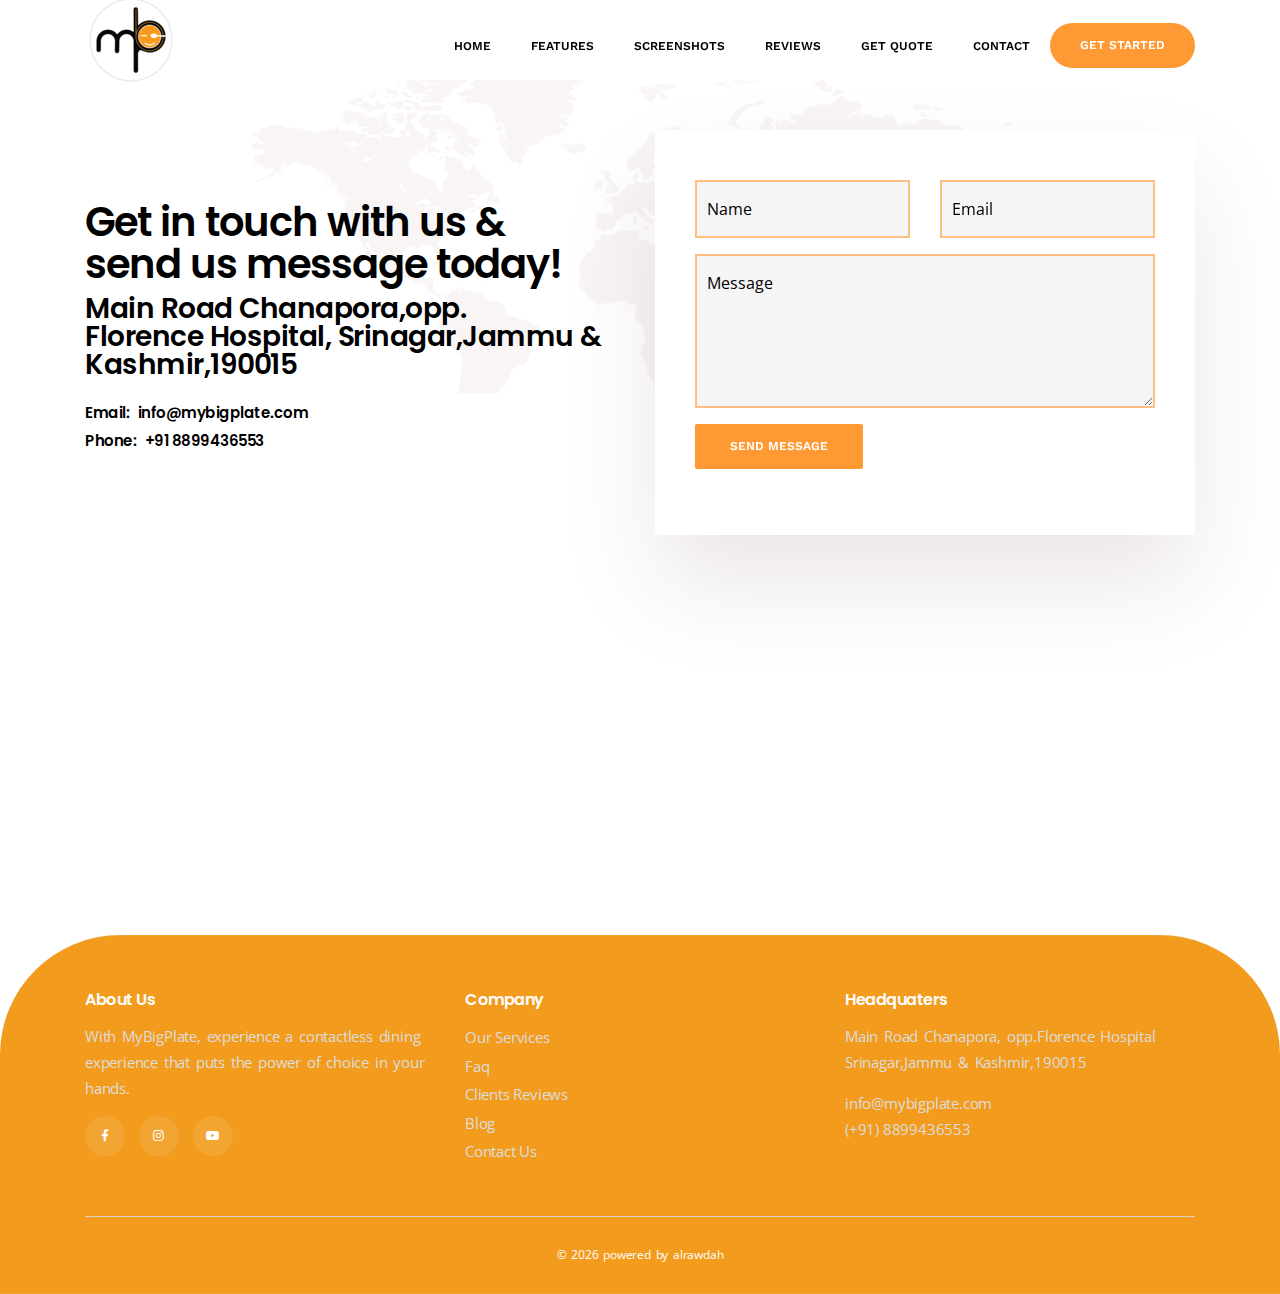
<file: contact.html>
<!doctype html>
<!--[if lt IE 7]>      <html class="no-js lt-ie9 lt-ie8 lt-ie7" lang=""> <![endif]-->
<!--[if IE 7]>         <html class="no-js lt-ie9 lt-ie8" lang=""> <![endif]-->
<!--[if IE 8]>         <html class="no-js lt-ie9" lang=""> <![endif]-->
<!--[if gt IE 8]><!--> <html class="no-js" lang="en"> <!--<![endif]-->
    <head>
        <meta charset="utf-8">
        <meta name="viewport" content="width=device-width, initial-scale=1">
		<meta name="description" content="Saas Startup App HTML Template">
        <meta name="author" content="DynamicLayers">
       
        <title>Contact</title>
        
		<link rel="shortcut icon" type="image/x-icon" href="img/favicon.ico">
		
        <link rel="stylesheet" href="css/fontawesome.min.css">
        <link rel="stylesheet" href="css/themify-icons.css">
        <link rel="stylesheet" href="css/elegant-line-icons.css">
        <link rel="stylesheet" href="css/truno-icons.css">
        <link rel="stylesheet" href="css/animate.min.css">
        <link rel="stylesheet" href="css/bootstrap.min.css">
        <link rel="stylesheet" href="css/slicknav.min.css">
        <link rel="stylesheet" href="css/pricing-table.css">
        <link rel="stylesheet" href="css/odometer.min.css">
        <link rel="stylesheet" href="css/owl.carousel.css">
        <link rel="stylesheet" href="css/venobox.min.css">
        <link rel="stylesheet" href="css/main.css">
        <link rel="stylesheet" href="css/responsive.css">
<!-- Google Tag Manager -->
<script>(function(w,d,s,l,i){w[l]=w[l]||[];w[l].push({'gtm.start':
new Date().getTime(),event:'gtm.js'});var f=d.getElementsByTagName(s)[0],
j=d.createElement(s),dl=l!='dataLayer'?'&l='+l:'';j.async=true;j.src=
'https://www.googletagmanager.com/gtm.js?id='+i+dl;f.parentNode.insertBefore(j,f);
})(window,document,'script','dataLayer','GTM-WRJTJ2X');</script>
<!-- End Google Tag Manager -->
        <script src="js/vendor/modernizr-2.8.3-respond-1.4.2.min.js"></script>
    </head>
    <body data-spy="scroll" data-target="#mainmenu" data-offset="80">
        <!-- Google Tag Manager (noscript) -->
<noscript><iframe src="https://www.googletagmanager.com/ns.html?id=GTM-WRJTJ2X"
height="0" width="0" style="display:none;visibility:hidden"></iframe></noscript>
<!-- End Google Tag Manager (noscript) -->
        <!--[if lt IE 8]>
            <p class="browserupgrade">You are using an <strong>outdated</strong> browser. Please <a href="http://browsehappy.com/">upgrade your browser</a> to improve your experience.</p>
        <![endif]-->
        
        <div class="site-preloader-wrap">
            <div class="spinner"></div>
        </div><!-- Preloader -->
        
        <header id="header" class="header-section">
            <div class="container">
                <nav class="navbar ">
                    <a href="index.html" class="navbar-brand "><img src="img/mbp_logo.png" class="nav1" alt="Saasbiz"></a>
                    <div class="d-flex menu-wrap">
                       <div id="mainmenu" class="mainmenu">
                           <ul class="nav">
                               <li><a data-scroll class="nav-link active" href="index.html">Home<span class="sr-only">(current)</span></a> 
                                    <!-- <ul>
                                       <li><a href="index.html">Home 01</a></li>
                                       <li><a href="index-2.html">Home 02</a></li>
                                       <li><a href="index-3.html">Home 03</a></li>
                                       <li><a href="index-4.html">Home 04</a></li>
                                    </ul> -->
                                </li>
                                <li><a data-scroll class="nav-link" href="index.html#feature">Features</a></li>
                                <li><a data-scroll class="nav-link" href="index.html#screenshots">Screenshots</a></li>
                                <li><a data-scroll class="nav-link" href="index.html#reviews">Reviews</a></li>
                                <li><a data-scroll class="nav-link" href="index.html#quote">Get Quote</a></li>
                                <!-- <li><a href="#">About</a>  -->
                                    <!-- <ul>
                                        <li><a href="about.html">About</a></li>
                                        <li><a href="features.html">Features</a></li>
                                       <li><a href="blog-grid.html">Blog Grid</a></li>
                                       <li><a href="blog-classic.html">Blog Classic</a></li>
                                       <li><a href="blog-single.html">Blog Single</a></li>
                                    </ul> -->
                                </li>
                                <li><a href="contact.html">Contact</a></li>
                            </ul>
                       </div>
                       <div class="header-right">
                             <a class="menu-btn anim-btn" href="#">Get Started<span></span></a>
                        </div>
                    </div>
                </nav>
            </div>
		</header><!--/. header-section -->
       
        <div class="header-height"></div>
        
       
        
        <section class="contact-section padding">
            <div class="map"></div>
		    <div class="container">
		        <div class="contact-wrap d-flex align-items-center row">
                    <div class="col-lg-6 sm-padding">
		                <div class="contact-info">
		                    <h2>Get in touch with us & <br>send us message today!</h2>
		                    <!-- <p>Saasbiz is a different kind of architecture practice. Founded by LoganCee in 1991, we’re an employee-owned firm pursuing a democratic design process that values everyone’s input.</p> -->
		                    <h3>Main Road Chanapora,opp. <br>Florence Hospital, Srinagar,Jammu & Kashmir,190015</h3>
		                    <h4><span>Email:</span> info@mybigplate.com <br> 
                                <span>Phone:</span> +91 8899436553 <br> 
                                <!--<span>Fax:</span> +88 (0) 202 0000 001</h4>-->
		                </div>
		            </div>
		            <div class="col-lg-6 sm-padding">
		                <div class="contact-form">
                            <form action="contact.php" method="post" id="ajax_form" class="form-horizontal">
                                <div class="form-group colum-row row">
                                    <div class="col-sm-6">
                                        <input type="text" id="name" name="name" class="form-control" placeholder="Name" required>
                                    </div>
                                    <div class="col-sm-6">
                                        <input type="email" id="email" name="email" class="form-control" placeholder="Email" required>
                                    </div>
                                </div>
                                <div class="form-group row">
                                    <div class="col-md-12">
                                        <textarea id="message" name="message" cols="30" rows="5" class="form-control message" placeholder="Message" required></textarea>
                                    </div>
                                </div>
                                <div class="form-group row">
                                    <div class="col-md-12">
                                        <button id="submit" class="default-btn btn-blue" type="submit">Send Message</button>
                                    </div>
                                </div>
                                <div id="form-messages" class="alert" role="alert"></div>
                            </form>
                        </div>
		            </div>
		        </div>
		    </div>
		</section>
        <!--/. contact-section -->
        <div class="mapouter"><div class="gmap_canvas">
            <iframe src="https://www.google.com/maps/embed?pb=!1m18!1m12!1m3!1d3306.2217541341756!2d74.80745871469888!3d34.03818232591933!2m3!1f0!2f0!3f0!3m2!1i1024!2i768!4f13.1!3m3!1m2!1s0x38e18f7d046b8539%3A0xb93e4b401bf0d6ab!2sAlrawdah%20Technologies!5e0!3m2!1sen!2sin!4v1677049308890!5m2!1sen!2sin" width="100%" height="350" style="border:0;" allowfullscreen="" loading="lazy" referrerpolicy="no-referrer-when-downgrade"></iframe><a href="https://www.emojilib.com"></a></div><style>.mapouter{position:relative;text-align:right;height:350px;width:100%;}.gmap_canvas {overflow:hidden;background:none!important;height:350px;width:100%;}</style>
        </div><!--/. location-section -->
<!-- <br> -->
<footer class="widget-section widget-2">
    <div class="container">
        <div class="row padding">
            <div class="col-lg-4 col-sm-6 sm-padding">
                <div class="widget-content">
                    <h4>About Us</h4>
                    <p>With MyBigPlate, experience a contactless dining experience that puts the power of choice in your hands.</p>
                    <ul class="widget-social">
                        <li><a href="https://www.facebook.com/profile.php?id=100090404065839" target="_blank"><i class="fab fa-facebook-f"></i></a></li>
                        <!-- <li><a href="#"><i class="fab fa-twitter"></i></a></li> -->
                        <li><a href="https://www.instagram.com/my_big_plate/" target="_blank"><i class="fab fa-instagram"></i></a></li>
                        <li><a href="https://www.youtube.com/@marketing-alrawdah"><i class="fab fa-youtube"></i></a></li>
                    </ul>
                </div>
            </div>
            <div class="col-lg-4 col-sm-6 sm-padding">
                <div class="widget-content">
                    <h4>Company</h4>
                    <ul class="widget-links">
                        <!-- <li><a href="#">About Us</a></li> -->
                        <li><a href="index.html#feature">Our Services</a></li>
                        <li><a href="faq.html">Faq</a></li>
                        <li><a href="index.html#reviews">Clients Reviews</a></li>
                        <li><a href="blog.html">Blog</a></li>
                        <li><a href="contact.html">Contact Us</a></li>
                    </ul>
                </div>
            </div>
            <div class="col-lg-4 col-sm-6 sm-padding">
                <div class="widget-content">
                    <h4>Headquaters</h4>
                   <a href="https://goo.gl/maps/wh9CXjY2Gwsy7LvZ9"><p>Main Road Chanapora, opp.Florence Hospital Srinagar,Jammu & Kashmir,190015</p></a>
                    <a href="mailto:info@mybigplate.com"><span>info@mybigplate.com</span></a>
                    <a href="tel:+918899436553"><span>(+91) 8899436553</span></a>
                </div>
            </div>
           
        </div>
        <div class="footer-section text-center">
            <p>&copy; <span id="currentYear"></span><a href="https://alrawdah.in/" class="text-white">  powered by alrawdah</a> </p>
        </div><!-- /.footer-section -->
    </div>
</footer><!--/.widget-section-->

		<a data-scroll href="#header" id="scroll-to-top"><i class="ti-arrow-up"></i></a>
	
		<!-- jQuery Lib -->
		<script src="js/vendor/jquery-1.12.4.min.js"></script>
		<script src="js/vendor/bootstrap.min.js"></script>
		<script src="js/vendor/tether.min.js"></script>
		<script src="js/vendor/jquery.slicknav.min.js"></script>
		<script src="js/vendor/owl.carousel.min.js"></script>
		<script src="js/vendor/smooth-scroll.min.js"></script>
		<script src="js/vendor/jquery.ajaxchimp.min.js"></script>
        <script src="js/vendor/pricing-switcher.js"></script>
        <script src="js/vendor/jquery.waypoints.v2.0.3.min.js"></script>
        <script src="js/vendor/odometer.min.js"></script>
		<script src="js/vendor/wow.min.js"></script>
        <script src="js/vendor/venobox.min.js"></script>
        <script src="js/contact.js"></script>
		<script src="js/main.js"></script>

    </body>
</html>
<style>
  
    @media all and (min-width:921px){
        .nav1{
            margin-top:-11px;
        }
    }
   
</style>
</file>
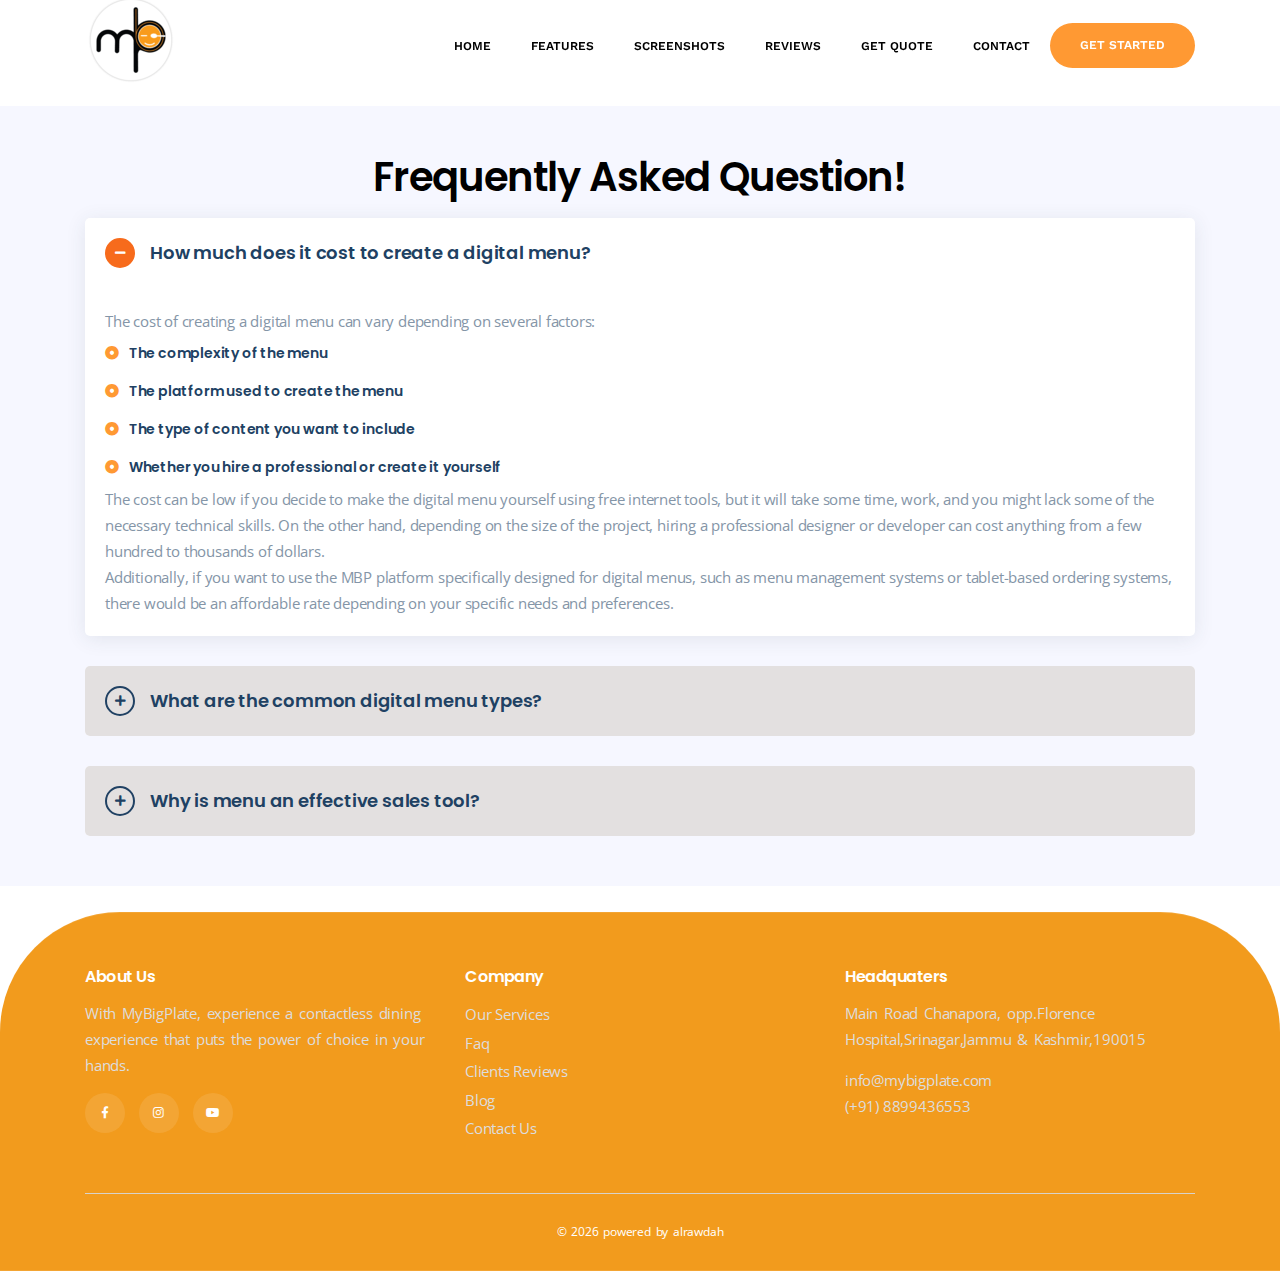
<file: faq.html>
<!doctype html>
<!--[if lt IE 7]>      <html class="no-js lt-ie9 lt-ie8 lt-ie7" lang=""> <![endif]-->
<!--[if IE 7]>         <html class="no-js lt-ie9 lt-ie8" lang=""> <![endif]-->
<!--[if IE 8]>         <html class="no-js lt-ie9" lang=""> <![endif]-->
<!--[if gt IE 8]><!--> <html class="no-js" lang="en"> <!--<![endif]-->
    <head>
        <meta charset="utf-8">
        <meta name="viewport" content="width=device-width, initial-scale=1">
		<meta name="description" content=" MyBigPlate is a digital menu solution with a QR code that helps restaurant owners to boost sales. Take advantage of this powerful digital solution now!">
        <link rel="canonical" href="https://mybigplate.com/" />
        <meta name="author" content="DynamicLayers">
       
        <title>FAQ</title>
        
		<link rel="shortcut icon" type="image/x-icon" href="img/favicon.ico">
		
        <link rel="stylesheet" href="css/fontawesome.min.css">
        <link rel="stylesheet" href="css/themify-icons.css">
        <link rel="stylesheet" href="css/elegant-line-icons.css">
        <link rel="stylesheet" href="css/truno-icons.css">
        <link rel="stylesheet" href="css/animate.min.css">
        <link rel="stylesheet" href="css/bootstrap.min.css">
        <link rel="stylesheet" href="css/slicknav.min.css">
        <link rel="stylesheet" href="css/pricing-table.css">
        <link rel="stylesheet" href="css/odometer.min.css">
        <link rel="stylesheet" href="css/owl.carousel.css">
        <link rel="stylesheet" href="css/venobox.min.css">
        <link rel="stylesheet" href="css/main.css">
        <link rel="stylesheet" href="css/responsive.css">
<!-- Google Tag Manager -->
<script>(function(w,d,s,l,i){w[l]=w[l]||[];w[l].push({'gtm.start':
new Date().getTime(),event:'gtm.js'});var f=d.getElementsByTagName(s)[0],
j=d.createElement(s),dl=l!='dataLayer'?'&l='+l:'';j.async=true;j.src=
'https://www.googletagmanager.com/gtm.js?id='+i+dl;f.parentNode.insertBefore(j,f);
})(window,document,'script','dataLayer','GTM-WRJTJ2X');</script>
<!-- End Google Tag Manager -->
        <script src="js/vendor/modernizr-2.8.3-respond-1.4.2.min.js"></script>
    </head>
    <body data-spy="scroll" data-target="#mainmenu" data-offset="80">
        <!-- Google Tag Manager (noscript) -->
<noscript><iframe src="https://www.googletagmanager.com/ns.html?id=GTM-WRJTJ2X"
height="0" width="0" style="display:none;visibility:hidden"></iframe></noscript>
<!-- End Google Tag Manager (noscript) -->
        <!--[if lt IE 8]>
            <p class="browserupgrade">You are using an <strong>outdated</strong> browser. Please <a href="http://browsehappy.com/">upgrade your browser</a> to improve your experience.</p>
        <![endif]-->
        
        <div class="site-preloader-wrap">
            <div class="spinner"></div>
        </div>
        <!-- Preloader -->
        
        <header id="header" class="header-section">
            <div class="container">
                <nav class="navbar ">
                    <a href="index.html" class="navbar-brand "><img src="img/mbp_logo.png" class="nav1" alt="Saasbiz"></a>
                    <div class="d-flex menu-wrap">
                       <div id="mainmenu" class="mainmenu">
                           <ul class="nav">
                               <li><a data-scroll class="nav-link active" href="index.html">Home<span class="sr-only">(current)</span></a> 
                                    <!-- <ul>
                                       <li><a href="index.html">Home 01</a></li>
                                       <li><a href="index-2.html">Home 02</a></li>
                                       <li><a href="index-3.html">Home 03</a></li>
                                       <li><a href="index-4.html">Home 04</a></li>
                                    </ul> -->
                                </li>
                                <li><a data-scroll class="nav-link" href="index.html#feature">Features</a></li>
                                <li><a data-scroll class="nav-link" href="index.html#screenshots">Screenshots</a></li>
                                <li><a data-scroll class="nav-link" href="index.html#reviews">Reviews</a></li>
                                <li><a data-scroll class="nav-link" href="index.html#quote">Get Quote</a></li>
                                <!-- <li><a href="#">About</a>  -->
                                    <!-- <ul>
                                        <li><a href="about.html">About</a></li>
                                        <li><a href="features.html">Features</a></li>
                                       <li><a href="blog-grid.html">Blog Grid</a></li>
                                       <li><a href="blog-classic.html">Blog Classic</a></li>
                                       <li><a href="blog-single.html">Blog Single</a></li>
                                    </ul> -->
                                </li>
                                <li><a href="contact.html">Contact</a></li>
                            </ul>
                       </div>
                       <div class="header-right">
                             <a class="menu-btn anim-btn" href="#">Get Started<span></span></a>
                        </div>
                    </div>
                </nav>
            </div>
		</header><!--/. header-section -->
        
      
        <div class="header-height"></div>
     <br>   
       
        
        <section id="faq" class="faq-section padding bg-grey">
            <div class="container">
                <div class="faq-wrap row ">
                    <div class="col-lg-12 sm-padding text-center">
                        <div class="section-heading mb-20">
                            <h2>Frequently Asked Question!</h2>
                            <!-- <p>We provide marketing services to startups and small businesses to looking for a partner of their digital media, design &amp; development, lead generation.We provide marketing services to startups and small businesses.</p> -->
                           
                        </div>
                        <!-- <a class="default-btn orange" href="#">Ask Anything<span></span></a> -->
                    </div>
                    <div class="col-lg-12 sm-padding">
                        <div id="accordion" role="tablist">
                            <div class="acc-item active-acc">
                                <h5 id="faq1"><a data-toggle="collapse" href="#collapse1" aria-expanded="true" aria-controls="collapse1">How much does it cost to create a digital menu?

                                </a></h5>
                                <div id="collapse1" class="collapse show" role="tabpanel" aria-labelledby="faq1" data-parent="#accordion">
                                    <div class="card-body">
                                        The cost of creating a digital menu can vary depending on several factors:
                                        <ul class="content-list">
                                            <li><i class="fa fa-dot-circle"></i>The complexity of the menu</li>
                                            <li><i class="fa fa-dot-circle"></i>The platform used to create the menu</li>
                                            <li><i class="fa fa-dot-circle"></i>The type of content you want to include</li>
                                            <li><i class="fa fa-dot-circle"></i>Whether you hire a professional or create it yourself</li>

                                            </ul>
                                        The cost can be low if you decide to make the digital menu yourself using free internet tools, but it will take some time, work, and you might lack some of the necessary technical skills. On the other hand, depending on the size of the project, hiring a professional designer or developer can cost anything from a few hundred to thousands of dollars.<br>
                                        Additionally, if you want to use  the MBP platform specifically designed for digital menus, such as menu management systems or tablet-based ordering systems, there would be an affordable rate depending on your specific needs and preferences. 

                                    </div>
                                </div>
                            </div>
                            <div class="acc-item">
                                <h5 id="faq2"><a class="collapsed" data-toggle="collapse" href="#collapse2" aria-expanded="false" aria-controls="collapse2">What are the common digital menu types?
                                </a></h5>
                                <div id="collapse2" class="collapse" role="tabpanel" aria-labelledby="faq2" data-parent="#accordion">
                                    <div class="card-body">
                                        There are several types of digital menus that restaurants can use to display their menu items and pricing. Here are some common digital menu types:
                                        <ol class="content-list">
                                            <li>Static digital menu:</li>A basic type of digital menu that displays a static image of the menu. It may include graphics, images, and text, but it doesn't allow for interactive features.
                                            <li>Interactive digital menu:</li> An interactive menu allows customers to interact with the menu by clicking on items, selecting options, and customising orders. This type of menu can include animations, graphics, and videos to enhance the customer experience.
                                            <li>Mobile digital menu:</li> A mobile menu is a type of digital menu that is optimised for mobile devices, such as smartphones and tablets. It allows customers to view the menu on their personal devices, place orders, and pay without the need for physical menus or waitstaff.
                                            <li>QR code digital menu:</li> A QR code menu is a type of digital menu that is accessible through a QR code that customers can scan using their smartphones. It can include a static or interactive menu that is optimised for mobile devices.
                                            <li>Tablet-based digital menu:</li> A tablet-based menu is a type of digital menu that uses tablet devices to display menu items and allow customers to place orders. It can include interactive features and can be customised to match the restaurant's branding and theme.
                                        </ol>
                                        Overall, the type of digital menu a restaurant chooses depends on their specific needs and preferences, as well as the customer experience they want to create.
                                    </div>
                                </div>
                            </div>
                            <div class="acc-item">
                                <h5 id="faq3"><a class="collapsed" data-toggle="collapse" href="#collapse3" aria-expanded="false" aria-controls="collapse3">Why is menu an effective sales tool?
                                </a></h5>
                                <div id="collapse3" class="collapse" role="tabpanel" aria-labelledby="faq3" data-parent="#accordion">
                                    <div class="card-body">
                                        A menu is an effective sales tool for several reasons:
                                        <ol class="content-list">
                                            <li>Presentation:</li> A well-designed digital menu board can be visually appealing, featuring high-quality images and descriptions of food and drink items. This can help to entice customers and create a desire to try the items.
                                            <li>Organisation:</li>A menu can help to organise the different food and drink options available, making it easier for customers to navigate and find what they're looking for. This can reduce decision fatigue and help customers make choices more quickly.
                                            <li>Upselling:</li> A menu can also be used as a tool to upsell items. By highlighting certain items or creating combos and deals, restaurants can encourage customers to try new items or add-ons that they may not have otherwise considered.
                                            <li>Branding:</li>A virtual menu board can also help to reinforce a restaurant's branding and image. By using consistent colours, fonts, and imagery, a menu can help to create a cohesive and recognizable brand identity.
                                        </ol>
                                        Overall, a digital menu board is an important sales tool that can help restaurants to showcase their offerings and entice customers to try new items while also reinforcing the restaurant's branding and image.

                                    </div>
                                </div>
                            </div>
                        </div>
                    </div>
                </div>
            </div>
        </section><!--/. faq-section -->
        
    
      <br>  
        <footer class="widget-section widget-2">
            <div class="container">
                <div class="row padding">
                    <div class="col-lg-4 col-sm-6 sm-padding">
                        <div class="widget-content">
                            <h4>About Us</h4>
                            <p>With MyBigPlate, experience a contactless dining experience that puts the power of choice in your hands.</p>
                            <ul class="widget-social">
                                <li><a href="https://www.facebook.com/profile.php?id=100090404065839" target="_blank"><i class="fab fa-facebook-f"></i></a></li>
                                <!-- <li><a href="#"><i class="fab fa-twitter"></i></a></li> -->
                                <li><a href="https://www.instagram.com/my_big_plate/" target="_blank"><i class="fab fa-instagram"></i></a></li>
                                <li><a href="https://www.youtube.com/@marketing-alrawdah" target="_blank"><i class="fab fa-youtube"></i></a></li>
                            </ul>
                        </div>
                    </div>
                    <div class="col-lg-4 col-sm-6 sm-padding">
                        <div class="widget-content">
                            <h4>Company</h4>
                            <ul class="widget-links">
                                <!-- <li><a href="#">About Us</a></li> -->
                                <li><a href="index.html#feature">Our Services</a></li>
                                <li><a href="faq.html">Faq</a></li>
                                <li><a href="index.html#reviews">Clients Reviews</a></li>
                                <li><a href="blog.html">Blog</a></li>
                                <li><a href="contact.html">Contact Us</a></li>
                            </ul>
                        </div>
                    </div>
                    <div class="col-lg-4 col-sm-6 sm-padding">
                        <div class="widget-content">
                            <h4>Headquaters</h4>
                           <a href="https://goo.gl/maps/wh9CXjY2Gwsy7LvZ9"><p>Main Road Chanapora, opp.Florence Hospital,Srinagar,Jammu & Kashmir,190015</p></a>
                            <a href="mailto:info@mybigplate.com"><span>info@mybigplate.com</span></a>
                            <a href="tel:+918899436553"><span>(+91) 8899436553</span></a>
                        </div>
                    </div>
                   
                </div>
                <div class="footer-section text-center">
                    <p>&copy; <span id="currentYear"></span><a href="https://alrawdah.in/" class="text-white">  powered by alrawdah</a></p>
                </div><!-- /.footer-section -->
            </div>
        </footer><!--/.widget-section-->

		<a data-scroll href="#header" id="scroll-to-top"><i class="ti-arrow-up"></i></a>
	
		<!-- jQuery Lib -->
        <script src="js/vendor/jquery-1.12.4.min.js"></script>
        <script src="js/vendor/bootstrap.min.js"></script>
        <script src="js/vendor/tether.min.js"></script>
        <script src="js/vendor/jquery.slicknav.min.js"></script>
        <script src="js/vendor/owl.carousel.min.js"></script>
        <script src="js/vendor/smooth-scroll.min.js"></script>
        <script src="js/vendor/jquery.ajaxchimp.min.js"></script>
        <script src="js/vendor/pricing-switcher.js"></script>
        <script src="js/vendor/jquery.waypoints.v2.0.3.min.js"></script>
        <script src="js/vendor/odometer.min.js"></script>
        <script src="js/vendor/wow.min.js"></script>
        <script src="js/vendor/venobox.min.js"></script>
        <script src="js/main.js"></script>

    </body>
</html>
<style>
    
    @media all and (min-width:921px){
        .nav1{
            margin-top:-11px;
        }
    }

</style>
</file>
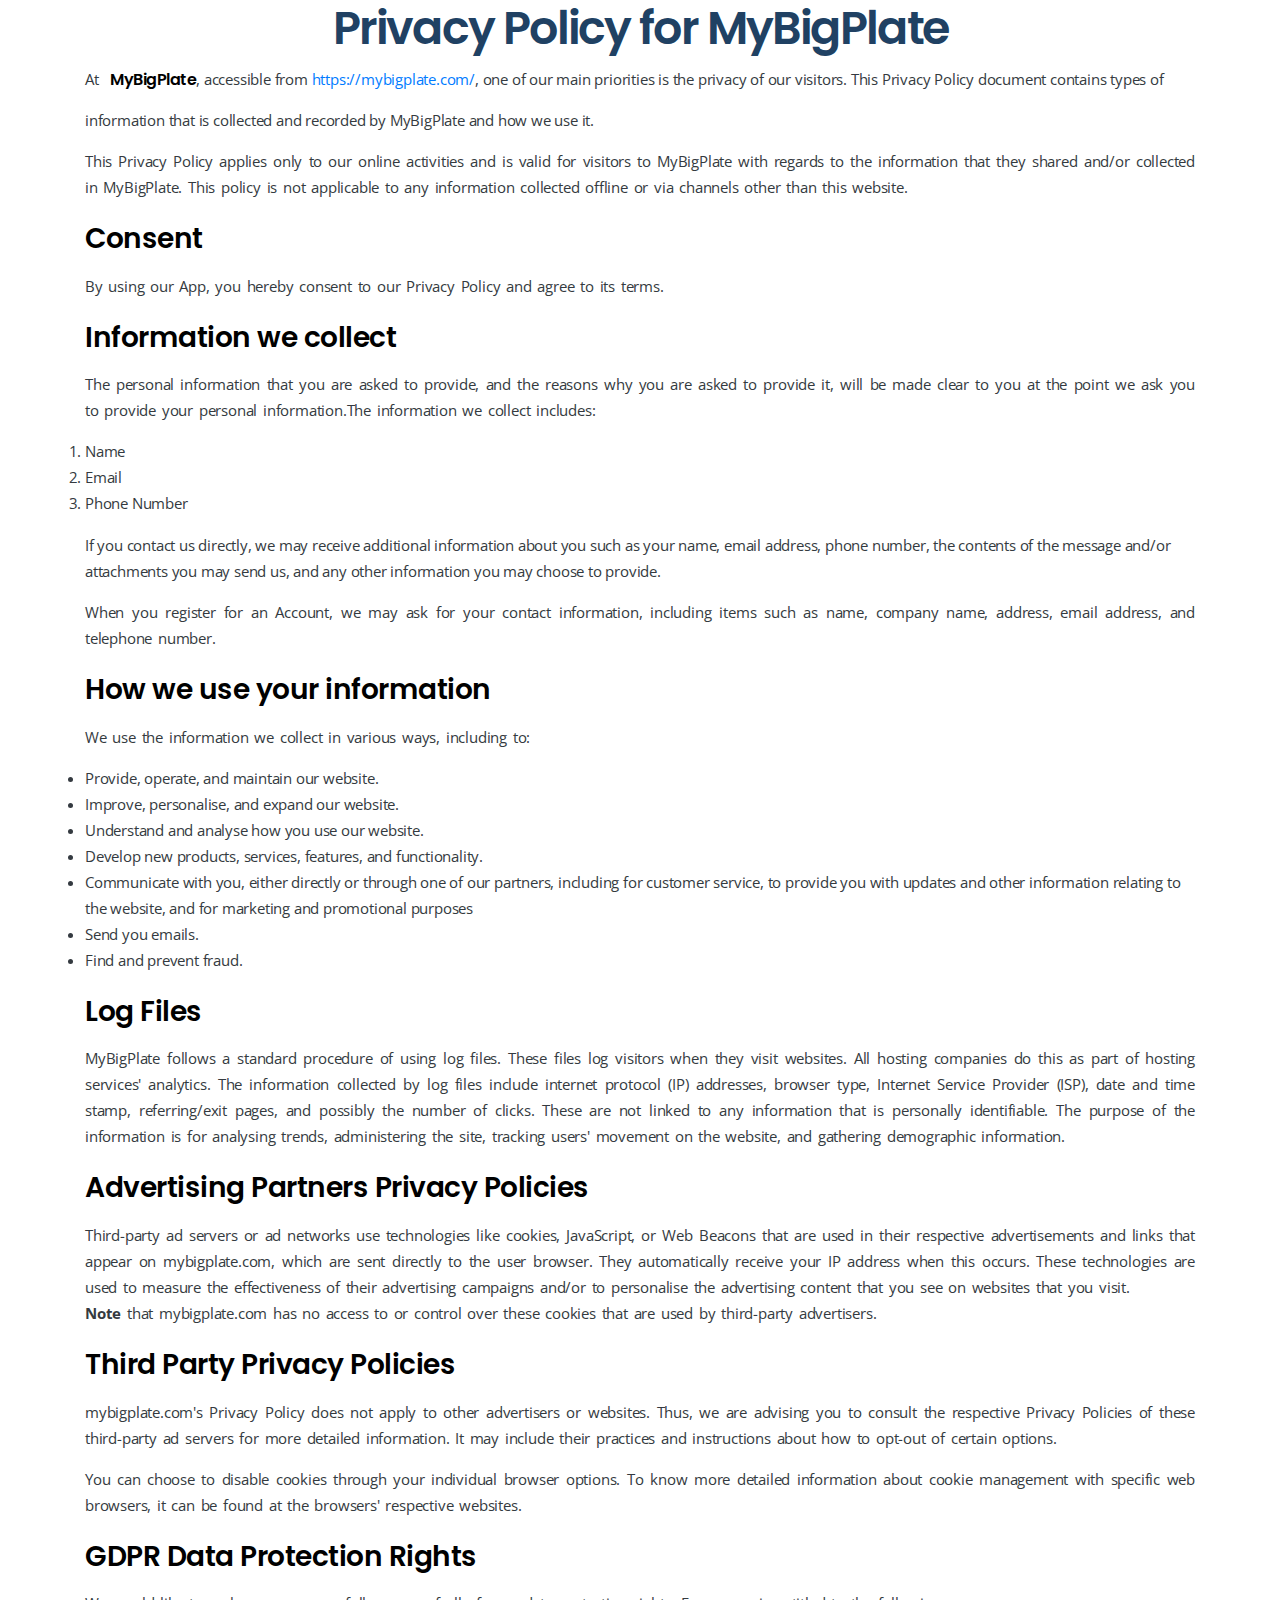
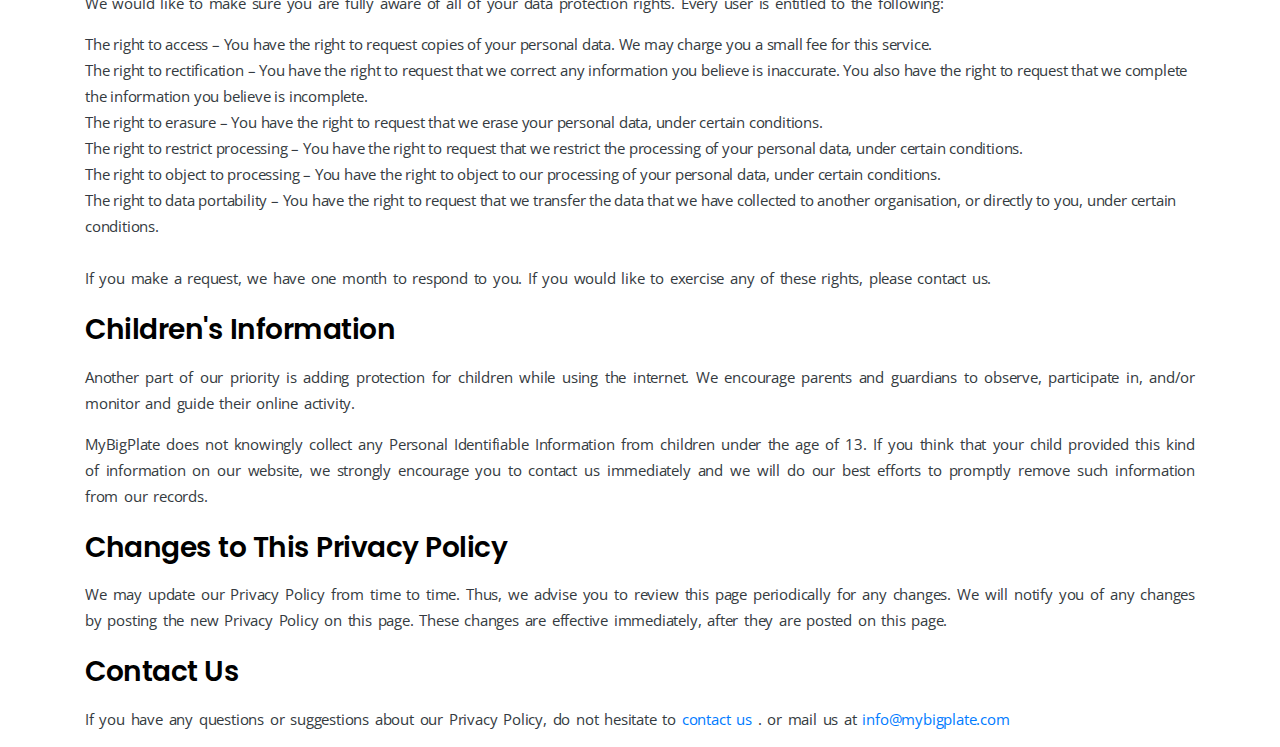
<file: privacy_policy.html>
<!DOCTYPE html>
<html lang="en">
    <head>
        <meta charset="utf-8">
        <meta name="viewport" content="width=device-width, initial-scale=1">
		<meta name="description" content=" MyBigPlate is a digital menu with QR code solution platform that helps restaurant owners improve their customer engagement and increase sales by providing them with a simple to use, powerful yet affordable digital menu.">
        <meta name="author" content="DynamicLayers">
       
        <title>Privacy Policy</title>
        
		<link rel="shortcut icon" type="image/x-icon" href="img/favicon.ico">
		
        <link rel="stylesheet" href="css/fontawesome.min.css">
        <link rel="stylesheet" href="css/themify-icons.css">
        <link rel="stylesheet" href="css/elegant-line-icons.css">
        <link rel="stylesheet" href="css/truno-icons.css">
        <link rel="stylesheet" href="css/animate.min.css">
        <link rel="stylesheet" href="css/bootstrap.min.css">
        <link rel="stylesheet" href="css/slicknav.min.css">
        <link rel="stylesheet" href="css/pricing-table.css">
        <link rel="stylesheet" href="css/odometer.min.css">
        <link rel="stylesheet" href="css/owl.carousel.css">
        <link rel="stylesheet" href="css/venobox.min.css">
        <link rel="stylesheet" href="css/main.css">
        <link rel="stylesheet" href="css/responsive.css">

        <script src="js/vendor/modernizr-2.8.3-respond-1.4.2.min.js"></script>
    </head>
<body>
    <div class="container">
        <h1 class="text-center">Privacy Policy for MyBigPlate</h1>
        <div class="text-dark">
            <p style="display: inline-block;">
                At  &nbsp; <h4 style="display: inline-block;">MyBigPlate</h4>, accessible from <a href="https://mybigplate.com/" > https://mybigplate.com/</a>, one of our main priorities is the privacy of our visitors. This Privacy Policy document contains types of information that is collected and recorded by MyBigPlate and how we use it.
            </p>
            <p class="text-justify">
                This Privacy Policy applies only to our online activities and is valid for visitors to MyBigPlate with regards to the information that they shared and/or collected in MyBigPlate. This policy is not applicable to any information collected offline or via channels other than this website.

            </p>
            <h3>Consent</h3>
            <p  class="text-justify">By using our App, you hereby consent to our Privacy Policy and agree to its terms.</p>
            <h3>Information we collect</h3>
            <p class="text-justify">
                The personal information that you are asked to provide, and the reasons why you are asked to provide it, will be made clear to you at the point we ask you to provide your personal information.The information we collect includes:
                <ol>
                    <li>Name</li>
                    <li>Email</li>
                    <li>Phone Number</li>
                </ol>
                If you contact us directly, we may receive additional information about you such as your name, email address, phone number, the contents of the message and/or attachments you may send us, and any other information you may choose to provide.<br>
            </p>
            <p  class="text-justify">
                When you register for an Account, we may ask for your contact information, including items such as name, company name, address, email address, and telephone number.
            </p>
            <h3>How we use your information</h3>
            <p class="text-justify">
                We use the information we collect in various ways, including to:
                <ul style="list-style: disc;">
                    <li>Provide, operate, and maintain our website.</li>
                    <li>Improve, personalise, and expand our website.</li>
                    <li>Understand and analyse how you use our website.</li>
                    <li>Develop new products, services, features, and functionality.</li>
                    <li>Communicate with you, either directly or through one of our partners, including for customer service, to provide you with updates and other information relating to the website, and for marketing and promotional purposes</li>
                    <li>Send you emails.</li>
                    <li>Find and prevent fraud. </li>
                </ul>
            </p>
            <h3>Log Files</h3>
            <p class="text-justify">
               MyBigPlate follows a standard procedure of using log files. These files log visitors when they visit websites. All hosting companies do this as part of hosting services' analytics. The information collected by log files include internet protocol (IP) addresses, browser type, Internet Service Provider (ISP), date and time stamp, referring/exit pages, and possibly the number of clicks. These are not linked to any information that is personally identifiable. The purpose of the information is for analysing trends, administering the site, tracking users' movement on the website, and gathering demographic information.
            </p>
            <h3>Advertising Partners Privacy Policies</h3>
            <p class="text-justify">
                Third-party ad servers or ad networks use technologies like cookies, JavaScript, or Web Beacons that are used in their respective advertisements and links that appear on mybigplate.com, which are sent directly to the user browser. They automatically receive your IP address when this occurs. These technologies are used to measure the effectiveness of their advertising campaigns and/or to personalise the advertising content that you see on websites that you visit.<br>
                <b>Note</b> that mybigplate.com has no access to or control over these cookies that are used by third-party advertisers.
            </p>
            <h3>Third Party Privacy Policies</h3>
            <p class="text-justify">
                mybigplate.com's Privacy Policy does not apply to other advertisers or websites. Thus, we are advising you to consult the respective Privacy Policies of these third-party ad servers for more detailed information. It may include their practices and instructions about how to opt-out of certain options.

            </p>
            <p class="text-justify">
                You can choose to disable cookies through your individual browser options. To know more detailed information about cookie management with specific web browsers, it can be found at the browsers' respective websites.
            </p>
            <h3>GDPR Data Protection Rights</h3>
            <p>
                We would like to make sure you are fully aware of all of your data protection rights. Every user is entitled to the following:
                <ul>
                    <li>The right to access – You have the right to request copies of your personal data. We may charge you a small fee for this service.</li>
                    <li>The right to rectification – You have the right to request that we correct any information you believe is inaccurate. You also have the right to request that we complete the information you believe is incomplete.</li>
                    <li>The right to erasure – You have the right to request that we erase your personal data, under certain conditions.</li>
                    <li>The right to restrict processing – You have the right to request that we restrict the processing of your personal data, under certain conditions.</li>
                    <li>The right to object to processing – You have the right to object to our processing of your personal data, under certain conditions.</li>
                    <li>The right to data portability – You have the right to request that we transfer the data that we have collected to another organisation, or directly to you, under certain conditions.</li><br>
                    <p>If you make a request, we have one month to respond to you. If you would like to exercise any of these rights, please contact us.</p>
                </ul>
            </p>
            <h3>Children's Information</h3>
            <p class="text-justify">
                Another part of our priority is adding protection for children while using the internet. We encourage parents and guardians to observe, participate in, and/or monitor and guide their online activity.

            </p>
            <p class="text-justify">
                MyBigPlate does not knowingly collect any Personal Identifiable Information from children under the age of 13. If you think that your child provided this kind of information on our website, we strongly encourage you to contact us immediately and we will do our best efforts to promptly remove such information from our records.
            </p>
            <h3>Changes to This Privacy Policy</h3>
            <p class="text-justify">
                We may update our Privacy Policy from time to time. Thus, we advise you to review this page periodically for any changes. We will notify you of any changes by posting the new Privacy Policy on this page. These changes are effective immediately, after they are posted on this page.
            </p>
            <h3>Contact Us</h3>
            <p class="text-justify">
                If you have any questions or suggestions about our Privacy Policy, do not hesitate to <a href="https://mybigplate.com/contact.html">contact us</a> . or mail us at <a href="mailto:info@mybigplate.com">info@mybigplate.com</a>  
            </p>
        </div>
    </div>
</body>
</html>
</file>
<file: css/themify-icons.css>
@font-face{font-family:themify;src:url(../fonts/themify.eot?-fvbane);src:url(../fonts/themify.eot?#iefix-fvbane) format('embedded-opentype'),url(../fonts/themify.woff?-fvbane) format('woff'),url(../fonts/themify.ttf?-fvbane) format('truetype'),url(../fonts/themify.svg?-fvbane#themify) format('svg');font-weight:400;font-style:normal}[class*=" ti-"],[class^=ti-]{font-family:themify;speak:none;font-style:normal;font-weight:400;font-variant:normal;text-transform:none;line-height:1;-webkit-font-smoothing:antialiased;-moz-osx-font-smoothing:grayscale}.ti-wand:before{content:"\e600"}.ti-volume:before{content:"\e601"}.ti-user:before{content:"\e602"}.ti-unlock:before{content:"\e603"}.ti-unlink:before{content:"\e604"}.ti-trash:before{content:"\e605"}.ti-thought:before{content:"\e606"}.ti-target:before{content:"\e607"}.ti-tag:before{content:"\e608"}.ti-tablet:before{content:"\e609"}.ti-star:before{content:"\e60a"}.ti-spray:before{content:"\e60b"}.ti-signal:before{content:"\e60c"}.ti-shopping-cart:before{content:"\e60d"}.ti-shopping-cart-full:before{content:"\e60e"}.ti-settings:before{content:"\e60f"}.ti-search:before{content:"\e610"}.ti-zoom-in:before{content:"\e611"}.ti-zoom-out:before{content:"\e612"}.ti-cut:before{content:"\e613"}.ti-ruler:before{content:"\e614"}.ti-ruler-pencil:before{content:"\e615"}.ti-ruler-alt:before{content:"\e616"}.ti-bookmark:before{content:"\e617"}.ti-bookmark-alt:before{content:"\e618"}.ti-reload:before{content:"\e619"}.ti-plus:before{content:"\e61a"}.ti-pin:before{content:"\e61b"}.ti-pencil:before{content:"\e61c"}.ti-pencil-alt:before{content:"\e61d"}.ti-paint-roller:before{content:"\e61e"}.ti-paint-bucket:before{content:"\e61f"}.ti-na:before{content:"\e620"}.ti-mobile:before{content:"\e621"}.ti-minus:before{content:"\e622"}.ti-medall:before{content:"\e623"}.ti-medall-alt:before{content:"\e624"}.ti-marker:before{content:"\e625"}.ti-marker-alt:before{content:"\e626"}.ti-arrow-up:before{content:"\e627"}.ti-arrow-right:before{content:"\e628"}.ti-arrow-left:before{content:"\e629"}.ti-arrow-down:before{content:"\e62a"}.ti-lock:before{content:"\e62b"}.ti-location-arrow:before{content:"\e62c"}.ti-link:before{content:"\e62d"}.ti-layout:before{content:"\e62e"}.ti-layers:before{content:"\e62f"}.ti-layers-alt:before{content:"\e630"}.ti-key:before{content:"\e631"}.ti-import:before{content:"\e632"}.ti-image:before{content:"\e633"}.ti-heart:before{content:"\e634"}.ti-heart-broken:before{content:"\e635"}.ti-hand-stop:before{content:"\e636"}.ti-hand-open:before{content:"\e637"}.ti-hand-drag:before{content:"\e638"}.ti-folder:before{content:"\e639"}.ti-flag:before{content:"\e63a"}.ti-flag-alt:before{content:"\e63b"}.ti-flag-alt-2:before{content:"\e63c"}.ti-eye:before{content:"\e63d"}.ti-export:before{content:"\e63e"}.ti-exchange-vertical:before{content:"\e63f"}.ti-desktop:before{content:"\e640"}.ti-cup:before{content:"\e641"}.ti-crown:before{content:"\e642"}.ti-comments:before{content:"\e643"}.ti-comment:before{content:"\e644"}.ti-comment-alt:before{content:"\e645"}.ti-close:before{content:"\e646"}.ti-clip:before{content:"\e647"}.ti-angle-up:before{content:"\e648"}.ti-angle-right:before{content:"\e649"}.ti-angle-left:before{content:"\e64a"}.ti-angle-down:before{content:"\e64b"}.ti-check:before{content:"\e64c"}.ti-check-box:before{content:"\e64d"}.ti-camera:before{content:"\e64e"}.ti-announcement:before{content:"\e64f"}.ti-brush:before{content:"\e650"}.ti-briefcase:before{content:"\e651"}.ti-bolt:before{content:"\e652"}.ti-bolt-alt:before{content:"\e653"}.ti-blackboard:before{content:"\e654"}.ti-bag:before{content:"\e655"}.ti-move:before{content:"\e656"}.ti-arrows-vertical:before{content:"\e657"}.ti-arrows-horizontal:before{content:"\e658"}.ti-fullscreen:before{content:"\e659"}.ti-arrow-top-right:before{content:"\e65a"}.ti-arrow-top-left:before{content:"\e65b"}.ti-arrow-circle-up:before{content:"\e65c"}.ti-arrow-circle-right:before{content:"\e65d"}.ti-arrow-circle-left:before{content:"\e65e"}.ti-arrow-circle-down:before{content:"\e65f"}.ti-angle-double-up:before{content:"\e660"}.ti-angle-double-right:before{content:"\e661"}.ti-angle-double-left:before{content:"\e662"}.ti-angle-double-down:before{content:"\e663"}.ti-zip:before{content:"\e664"}.ti-world:before{content:"\e665"}.ti-wheelchair:before{content:"\e666"}.ti-view-list:before{content:"\e667"}.ti-view-list-alt:before{content:"\e668"}.ti-view-grid:before{content:"\e669"}.ti-uppercase:before{content:"\e66a"}.ti-upload:before{content:"\e66b"}.ti-underline:before{content:"\e66c"}.ti-truck:before{content:"\e66d"}.ti-timer:before{content:"\e66e"}.ti-ticket:before{content:"\e66f"}.ti-thumb-up:before{content:"\e670"}.ti-thumb-down:before{content:"\e671"}.ti-text:before{content:"\e672"}.ti-stats-up:before{content:"\e673"}.ti-stats-down:before{content:"\e674"}.ti-split-v:before{content:"\e675"}.ti-split-h:before{content:"\e676"}.ti-smallcap:before{content:"\e677"}.ti-shine:before{content:"\e678"}.ti-shift-right:before{content:"\e679"}.ti-shift-left:before{content:"\e67a"}.ti-shield:before{content:"\e67b"}.ti-notepad:before{content:"\e67c"}.ti-server:before{content:"\e67d"}.ti-quote-right:before{content:"\e67e"}.ti-quote-left:before{content:"\e67f"}.ti-pulse:before{content:"\e680"}.ti-printer:before{content:"\e681"}.ti-power-off:before{content:"\e682"}.ti-plug:before{content:"\e683"}.ti-pie-chart:before{content:"\e684"}.ti-paragraph:before{content:"\e685"}.ti-panel:before{content:"\e686"}.ti-package:before{content:"\e687"}.ti-music:before{content:"\e688"}.ti-music-alt:before{content:"\e689"}.ti-mouse:before{content:"\e68a"}.ti-mouse-alt:before{content:"\e68b"}.ti-money:before{content:"\e68c"}.ti-microphone:before{content:"\e68d"}.ti-menu:before{content:"\e68e"}.ti-menu-alt:before{content:"\e68f"}.ti-map:before{content:"\e690"}.ti-map-alt:before{content:"\e691"}.ti-loop:before{content:"\e692"}.ti-location-pin:before{content:"\e693"}.ti-list:before{content:"\e694"}.ti-light-bulb:before{content:"\e695"}.ti-Italic:before{content:"\e696"}.ti-info:before{content:"\e697"}.ti-infinite:before{content:"\e698"}.ti-id-badge:before{content:"\e699"}.ti-hummer:before{content:"\e69a"}.ti-home:before{content:"\e69b"}.ti-help:before{content:"\e69c"}.ti-headphone:before{content:"\e69d"}.ti-harddrives:before{content:"\e69e"}.ti-harddrive:before{content:"\e69f"}.ti-gift:before{content:"\e6a0"}.ti-game:before{content:"\e6a1"}.ti-filter:before{content:"\e6a2"}.ti-files:before{content:"\e6a3"}.ti-file:before{content:"\e6a4"}.ti-eraser:before{content:"\e6a5"}.ti-envelope:before{content:"\e6a6"}.ti-download:before{content:"\e6a7"}.ti-direction:before{content:"\e6a8"}.ti-direction-alt:before{content:"\e6a9"}.ti-dashboard:before{content:"\e6aa"}.ti-control-stop:before{content:"\e6ab"}.ti-control-shuffle:before{content:"\e6ac"}.ti-control-play:before{content:"\e6ad"}.ti-control-pause:before{content:"\e6ae"}.ti-control-forward:before{content:"\e6af"}.ti-control-backward:before{content:"\e6b0"}.ti-cloud:before{content:"\e6b1"}.ti-cloud-up:before{content:"\e6b2"}.ti-cloud-down:before{content:"\e6b3"}.ti-clipboard:before{content:"\e6b4"}.ti-car:before{content:"\e6b5"}.ti-calendar:before{content:"\e6b6"}.ti-book:before{content:"\e6b7"}.ti-bell:before{content:"\e6b8"}.ti-basketball:before{content:"\e6b9"}.ti-bar-chart:before{content:"\e6ba"}.ti-bar-chart-alt:before{content:"\e6bb"}.ti-back-right:before{content:"\e6bc"}.ti-back-left:before{content:"\e6bd"}.ti-arrows-corner:before{content:"\e6be"}.ti-archive:before{content:"\e6bf"}.ti-anchor:before{content:"\e6c0"}.ti-align-right:before{content:"\e6c1"}.ti-align-left:before{content:"\e6c2"}.ti-align-justify:before{content:"\e6c3"}.ti-align-center:before{content:"\e6c4"}.ti-alert:before{content:"\e6c5"}.ti-alarm-clock:before{content:"\e6c6"}.ti-agenda:before{content:"\e6c7"}.ti-write:before{content:"\e6c8"}.ti-window:before{content:"\e6c9"}.ti-widgetized:before{content:"\e6ca"}.ti-widget:before{content:"\e6cb"}.ti-widget-alt:before{content:"\e6cc"}.ti-wallet:before{content:"\e6cd"}.ti-video-clapper:before{content:"\e6ce"}.ti-video-camera:before{content:"\e6cf"}.ti-vector:before{content:"\e6d0"}.ti-themify-logo:before{content:"\e6d1"}.ti-themify-favicon:before{content:"\e6d2"}.ti-themify-favicon-alt:before{content:"\e6d3"}.ti-support:before{content:"\e6d4"}.ti-stamp:before{content:"\e6d5"}.ti-split-v-alt:before{content:"\e6d6"}.ti-slice:before{content:"\e6d7"}.ti-shortcode:before{content:"\e6d8"}.ti-shift-right-alt:before{content:"\e6d9"}.ti-shift-left-alt:before{content:"\e6da"}.ti-ruler-alt-2:before{content:"\e6db"}.ti-receipt:before{content:"\e6dc"}.ti-pin2:before{content:"\e6dd"}.ti-pin-alt:before{content:"\e6de"}.ti-pencil-alt2:before{content:"\e6df"}.ti-palette:before{content:"\e6e0"}.ti-more:before{content:"\e6e1"}.ti-more-alt:before{content:"\e6e2"}.ti-microphone-alt:before{content:"\e6e3"}.ti-magnet:before{content:"\e6e4"}.ti-line-double:before{content:"\e6e5"}.ti-line-dotted:before{content:"\e6e6"}.ti-line-dashed:before{content:"\e6e7"}.ti-layout-width-full:before{content:"\e6e8"}.ti-layout-width-default:before{content:"\e6e9"}.ti-layout-width-default-alt:before{content:"\e6ea"}.ti-layout-tab:before{content:"\e6eb"}.ti-layout-tab-window:before{content:"\e6ec"}.ti-layout-tab-v:before{content:"\e6ed"}.ti-layout-tab-min:before{content:"\e6ee"}.ti-layout-slider:before{content:"\e6ef"}.ti-layout-slider-alt:before{content:"\e6f0"}.ti-layout-sidebar-right:before{content:"\e6f1"}.ti-layout-sidebar-none:before{content:"\e6f2"}.ti-layout-sidebar-left:before{content:"\e6f3"}.ti-layout-placeholder:before{content:"\e6f4"}.ti-layout-menu:before{content:"\e6f5"}.ti-layout-menu-v:before{content:"\e6f6"}.ti-layout-menu-separated:before{content:"\e6f7"}.ti-layout-menu-full:before{content:"\e6f8"}.ti-layout-media-right-alt:before{content:"\e6f9"}.ti-layout-media-right:before{content:"\e6fa"}.ti-layout-media-overlay:before{content:"\e6fb"}.ti-layout-media-overlay-alt:before{content:"\e6fc"}.ti-layout-media-overlay-alt-2:before{content:"\e6fd"}.ti-layout-media-left-alt:before{content:"\e6fe"}.ti-layout-media-left:before{content:"\e6ff"}.ti-layout-media-center-alt:before{content:"\e700"}.ti-layout-media-center:before{content:"\e701"}.ti-layout-list-thumb:before{content:"\e702"}.ti-layout-list-thumb-alt:before{content:"\e703"}.ti-layout-list-post:before{content:"\e704"}.ti-layout-list-large-image:before{content:"\e705"}.ti-layout-line-solid:before{content:"\e706"}.ti-layout-grid4:before{content:"\e707"}.ti-layout-grid3:before{content:"\e708"}.ti-layout-grid2:before{content:"\e709"}.ti-layout-grid2-thumb:before{content:"\e70a"}.ti-layout-cta-right:before{content:"\e70b"}.ti-layout-cta-left:before{content:"\e70c"}.ti-layout-cta-center:before{content:"\e70d"}.ti-layout-cta-btn-right:before{content:"\e70e"}.ti-layout-cta-btn-left:before{content:"\e70f"}.ti-layout-column4:before{content:"\e710"}.ti-layout-column3:before{content:"\e711"}.ti-layout-column2:before{content:"\e712"}.ti-layout-accordion-separated:before{content:"\e713"}.ti-layout-accordion-merged:before{content:"\e714"}.ti-layout-accordion-list:before{content:"\e715"}.ti-ink-pen:before{content:"\e716"}.ti-info-alt:before{content:"\e717"}.ti-help-alt:before{content:"\e718"}.ti-headphone-alt:before{content:"\e719"}.ti-hand-point-up:before{content:"\e71a"}.ti-hand-point-right:before{content:"\e71b"}.ti-hand-point-left:before{content:"\e71c"}.ti-hand-point-down:before{content:"\e71d"}.ti-gallery:before{content:"\e71e"}.ti-face-smile:before{content:"\e71f"}.ti-face-sad:before{content:"\e720"}.ti-credit-card:before{content:"\e721"}.ti-control-skip-forward:before{content:"\e722"}.ti-control-skip-backward:before{content:"\e723"}.ti-control-record:before{content:"\e724"}.ti-control-eject:before{content:"\e725"}.ti-comments-smiley:before{content:"\e726"}.ti-brush-alt:before{content:"\e727"}.ti-youtube:before{content:"\e728"}.ti-vimeo:before{content:"\e729"}.ti-twitter:before{content:"\e72a"}.ti-time:before{content:"\e72b"}.ti-tumblr:before{content:"\e72c"}.ti-skype:before{content:"\e72d"}.ti-share:before{content:"\e72e"}.ti-share-alt:before{content:"\e72f"}.ti-rocket:before{content:"\e730"}.ti-pinterest:before{content:"\e731"}.ti-new-window:before{content:"\e732"}.ti-microsoft:before{content:"\e733"}.ti-list-ol:before{content:"\e734"}.ti-linkedin:before{content:"\e735"}.ti-layout-sidebar-2:before{content:"\e736"}.ti-layout-grid4-alt:before{content:"\e737"}.ti-layout-grid3-alt:before{content:"\e738"}.ti-layout-grid2-alt:before{content:"\e739"}.ti-layout-column4-alt:before{content:"\e73a"}.ti-layout-column3-alt:before{content:"\e73b"}.ti-layout-column2-alt:before{content:"\e73c"}.ti-instagram:before{content:"\e73d"}.ti-google:before{content:"\e73e"}.ti-github:before{content:"\e73f"}.ti-flickr:before{content:"\e740"}.ti-facebook:before{content:"\e741"}.ti-dropbox:before{content:"\e742"}.ti-dribbble:before{content:"\e743"}.ti-apple:before{content:"\e744"}.ti-android:before{content:"\e745"}.ti-save:before{content:"\e746"}.ti-save-alt:before{content:"\e747"}.ti-yahoo:before{content:"\e748"}.ti-wordpress:before{content:"\e749"}.ti-vimeo-alt:before{content:"\e74a"}.ti-twitter-alt:before{content:"\e74b"}.ti-tumblr-alt:before{content:"\e74c"}.ti-trello:before{content:"\e74d"}.ti-stack-overflow:before{content:"\e74e"}.ti-soundcloud:before{content:"\e74f"}.ti-sharethis:before{content:"\e750"}.ti-sharethis-alt:before{content:"\e751"}.ti-reddit:before{content:"\e752"}.ti-pinterest-alt:before{content:"\e753"}.ti-microsoft-alt:before{content:"\e754"}.ti-linux:before{content:"\e755"}.ti-jsfiddle:before{content:"\e756"}.ti-joomla:before{content:"\e757"}.ti-html5:before{content:"\e758"}.ti-flickr-alt:before{content:"\e759"}.ti-email:before{content:"\e75a"}.ti-drupal:before{content:"\e75b"}.ti-dropbox-alt:before{content:"\e75c"}.ti-css3:before{content:"\e75d"}.ti-rss:before{content:"\e75e"}.ti-rss-alt:before{content:"\e75f"}
</file>
<file: css/elegant-line-icons.css>
@font-face {
	font-family: 'et-line';
	src:url('../fonts/et-line.eot');
	src:url('../fonts/et-line.eot?#iefix') format('embedded-opentype'),
		url('../fonts/et-line.woff') format('woff'),
		url('../fonts/et-line.ttf') format('truetype'),
		url('../fonts/et-line.svg#et-line') format('svg');
	font-weight: normal;
	font-style: normal;
}

/* Use the following CSS code if you want to use data attributes for inserting your icons */
[data-icon]:before {
	font-family: 'et-line';
	content: attr(data-icon);
	speak: none;
	font-weight: normal;
	font-variant: normal;
	text-transform: none;
	line-height: 1;
	-webkit-font-smoothing: antialiased;
	-moz-osx-font-smoothing: grayscale;
	display:inline-block;
}

/* Use the following CSS code if you want to have a class per icon */
/*
Instead of a list of all class selectors,
you can use the generic selector below, but it's slower:
[class*="icon-"] {
*/
.icon-mobile, .icon-laptop, .icon-desktop, .icon-tablet, .icon-phone, .icon-document, .icon-documents, .icon-search, .icon-clipboard, .icon-newspaper, .icon-notebook, .icon-book-open, .icon-browser, .icon-calendar, .icon-presentation, .icon-picture, .icon-pictures, .icon-video, .icon-camera, .icon-printer, .icon-toolbox, .icon-briefcase, .icon-wallet, .icon-gift, .icon-bargraph, .icon-grid, .icon-expand, .icon-focus, .icon-edit, .icon-adjustments, .icon-ribbon, .icon-hourglass, .icon-lock, .icon-megaphone, .icon-shield, .icon-trophy, .icon-flag, .icon-map, .icon-puzzle, .icon-basket, .icon-envelope, .icon-streetsign, .icon-telescope, .icon-gears, .icon-key, .icon-paperclip, .icon-attachment, .icon-pricetags, .icon-lightbulb, .icon-layers, .icon-pencil, .icon-tools, .icon-tools-2, .icon-scissors, .icon-paintbrush, .icon-magnifying-glass, .icon-circle-compass, .icon-linegraph, .icon-mic, .icon-strategy, .icon-beaker, .icon-caution, .icon-recycle, .icon-anchor, .icon-profile-male, .icon-profile-female, .icon-bike, .icon-wine, .icon-hotairballoon, .icon-globe, .icon-genius, .icon-map-pin, .icon-dial, .icon-chat, .icon-heart, .icon-cloud, .icon-upload, .icon-download, .icon-target, .icon-hazardous, .icon-piechart, .icon-speedometer, .icon-global, .icon-compass, .icon-lifesaver, .icon-clock, .icon-aperture, .icon-quote, .icon-scope, .icon-alarmclock, .icon-refresh, .icon-happy, .icon-sad, .icon-facebook, .icon-twitter, .icon-googleplus, .icon-rss, .icon-tumblr, .icon-linkedin, .icon-dribbble {
	font-family: 'et-line';
	speak: none;
	font-style: normal;
	font-weight: normal;
	font-variant: normal;
	text-transform: none;
	line-height: 1;
	-webkit-font-smoothing: antialiased;
	-moz-osx-font-smoothing: grayscale;
	display:inline-block;
}
.icon-mobile:before {
	content: "\e000";
}
.icon-laptop:before {
	content: "\e001";
}
.icon-desktop:before {
	content: "\e002";
}
.icon-tablet:before {
	content: "\e003";
}
.icon-phone:before {
	content: "\e004";
}
.icon-document:before {
	content: "\e005";
}
.icon-documents:before {
	content: "\e006";
}
.icon-search:before {
	content: "\e007";
}
.icon-clipboard:before {
	content: "\e008";
}
.icon-newspaper:before {
	content: "\e009";
}
.icon-notebook:before {
	content: "\e00a";
}
.icon-book-open:before {
	content: "\e00b";
}
.icon-browser:before {
	content: "\e00c";
}
.icon-calendar:before {
	content: "\e00d";
}
.icon-presentation:before {
	content: "\e00e";
}
.icon-picture:before {
	content: "\e00f";
}
.icon-pictures:before {
	content: "\e010";
}
.icon-video:before {
	content: "\e011";
}
.icon-camera:before {
	content: "\e012";
}
.icon-printer:before {
	content: "\e013";
}
.icon-toolbox:before {
	content: "\e014";
}
.icon-briefcase:before {
	content: "\e015";
}
.icon-wallet:before {
	content: "\e016";
}
.icon-gift:before {
	content: "\e017";
}
.icon-bargraph:before {
	content: "\e018";
}
.icon-grid:before {
	content: "\e019";
}
.icon-expand:before {
	content: "\e01a";
}
.icon-focus:before {
	content: "\e01b";
}
.icon-edit:before {
	content: "\e01c";
}
.icon-adjustments:before {
	content: "\e01d";
}
.icon-ribbon:before {
	content: "\e01e";
}
.icon-hourglass:before {
	content: "\e01f";
}
.icon-lock:before {
	content: "\e020";
}
.icon-megaphone:before {
	content: "\e021";
}
.icon-shield:before {
	content: "\e022";
}
.icon-trophy:before {
	content: "\e023";
}
.icon-flag:before {
	content: "\e024";
}
.icon-map:before {
	content: "\e025";
}
.icon-puzzle:before {
	content: "\e026";
}
.icon-basket:before {
	content: "\e027";
}
.icon-envelope:before {
	content: "\e028";
}
.icon-streetsign:before {
	content: "\e029";
}
.icon-telescope:before {
	content: "\e02a";
}
.icon-gears:before {
	content: "\e02b";
}
.icon-key:before {
	content: "\e02c";
}
.icon-paperclip:before {
	content: "\e02d";
}
.icon-attachment:before {
	content: "\e02e";
}
.icon-pricetags:before {
	content: "\e02f";
}
.icon-lightbulb:before {
	content: "\e030";
}
.icon-layers:before {
	content: "\e031";
}
.icon-pencil:before {
	content: "\e032";
}
.icon-tools:before {
	content: "\e033";
}
.icon-tools-2:before {
	content: "\e034";
}
.icon-scissors:before {
	content: "\e035";
}
.icon-paintbrush:before {
	content: "\e036";
}
.icon-magnifying-glass:before {
	content: "\e037";
}
.icon-circle-compass:before {
	content: "\e038";
}
.icon-linegraph:before {
	content: "\e039";
}
.icon-mic:before {
	content: "\e03a";
}
.icon-strategy:before {
	content: "\e03b";
}
.icon-beaker:before {
	content: "\e03c";
}
.icon-caution:before {
	content: "\e03d";
}
.icon-recycle:before {
	content: "\e03e";
}
.icon-anchor:before {
	content: "\e03f";
}
.icon-profile-male:before {
	content: "\e040";
}
.icon-profile-female:before {
	content: "\e041";
}
.icon-bike:before {
	content: "\e042";
}
.icon-wine:before {
	content: "\e043";
}
.icon-hotairballoon:before {
	content: "\e044";
}
.icon-globe:before {
	content: "\e045";
}
.icon-genius:before {
	content: "\e046";
}
.icon-map-pin:before {
	content: "\e047";
}
.icon-dial:before {
	content: "\e048";
}
.icon-chat:before {
	content: "\e049";
}
.icon-heart:before {
	content: "\e04a";
}
.icon-cloud:before {
	content: "\e04b";
}
.icon-upload:before {
	content: "\e04c";
}
.icon-download:before {
	content: "\e04d";
}
.icon-target:before {
	content: "\e04e";
}
.icon-hazardous:before {
	content: "\e04f";
}
.icon-piechart:before {
	content: "\e050";
}
.icon-speedometer:before {
	content: "\e051";
}
.icon-global:before {
	content: "\e052";
}
.icon-compass:before {
	content: "\e053";
}
.icon-lifesaver:before {
	content: "\e054";
}
.icon-clock:before {
	content: "\e055";
}
.icon-aperture:before {
	content: "\e056";
}
.icon-quote:before {
	content: "\e057";
}
.icon-scope:before {
	content: "\e058";
}
.icon-alarmclock:before {
	content: "\e059";
}
.icon-refresh:before {
	content: "\e05a";
}
.icon-happy:before {
	content: "\e05b";
}
.icon-sad:before {
	content: "\e05c";
}
.icon-facebook:before {
	content: "\e05d";
}
.icon-twitter:before {
	content: "\e05e";
}
.icon-googleplus:before {
	content: "\e05f";
}
.icon-rss:before {
	content: "\e060";
}
.icon-tumblr:before {
	content: "\e061";
}
.icon-linkedin:before {
	content: "\e062";
}
.icon-dribbble:before {
	content: "\e063";
}
</file>
<file: css/truno-icons.css>
@font-face {
  font-family: 'truno';
  src:  url('../fonts/truno.eot?2bab3c');
  src:  url('../fonts/truno.eot?2bab3c#iefix') format('embedded-opentype'),
    url('../fonts/truno.ttf?2bab3c') format('truetype'),
    url('../fonts/truno.woff?2bab3c') format('woff'),
    url('../fonts/truno.svg?2bab3c#truno') format('svg');
  font-weight: normal;
  font-style: normal;
  font-display: block;
}

.truno {
  /* use !important to prevent issues with browser extensions that change fonts */
  font-family: 'truno' !important;
  speak: none;
  font-style: normal;
  font-weight: normal;
  font-variant: normal;
  text-transform: none;
  line-height: 1;

  /* Better Font Rendering =========== */
  -webkit-font-smoothing: antialiased;
  -moz-osx-font-smoothing: grayscale;
}

.truno-hours:before {
  content: "\e900";
}
.truno-call-center:before {
  content: "\e901";
}
.truno-cash:before {
  content: "\e902";
}
.truno-chart:before {
  content: "\e903";
}
.truno-chat:before {
  content: "\e904";
}
.truno-contract:before {
  content: "\e905";
}
.truno-delivery-truck:before {
  content: "\e906";
}
.truno-device:before {
  content: "\e907";
}
.truno-information:before {
  content: "\e908";
}
.truno-network:before {
  content: "\e909";
}
.truno-quality:before {
  content: "\e90a";
}
.truno-shop:before {
  content: "\e90b";
}
.truno-stats:before {
  content: "\e90c";
}
.truno-target:before {
  content: "\e90d";
}
.truno-trophy:before {
  content: "\e90e";
}
</file>
<file: css/pricing-table.css>
/* -------------------------------- 

Main Components 

-------------------------------- */

.cd-pricing-container {
  width: 100%;
}
.cd-pricing-switcher {
  text-align: left;
    margin-bottom: 35px;
}
.cd-pricing-switcher .fieldset {
    display: inline-block;
    position: relative;
    border: 2px solid #eee;
    background-color: #fff;
    margin-bottom: 0;
    border-radius: 30px;
}
.cd-pricing-switcher input[type="radio"] {
  position: absolute;
  opacity: 0;
}
.cd-pricing-switcher label {
    font-family: "Work Sans",sans-serif;
    position: relative;
    z-index: 1;
    display: inline-block;
    float: left;
    width: 120px;
    height: 49px;
    line-height: 49px;
    cursor: pointer;
    font-size: 12px;
    color: #8495a7;
    text-transform: uppercase;
    font-weight: 600;
    text-align: center;
    letter-spacing: 0;
    margin: 0;
}
.cd-pricing-switcher .cd-switch {
    /* floating background */
    position: absolute;
    top: 2px;
    left: 2px;
    height: 45px;
    width: 120px;
    background-color: #2500f9;
    font-family: "Work Sans",sans-serif;
    color: #fff;
    border-radius: 30px;
    text-transform: uppercase;
    font-size: 12px;
    font-weight: 600;
    letter-spacing: 0;
    -webkit-transition: -webkit-transform 0.5s;
    -moz-transition: -moz-transform 0.5s;
    transition: transform 0.5s;
}
.cd-switch.ornage{
    background-color: #ff9933;
}
.cd-pricing-switcher input[type="radio"]:checked + label{
    color: #fff;
}
.cd-pricing-switcher input[type="radio"]:checked + label + .cd-switch,
.cd-pricing-switcher input[type="radio"]:checked + label:nth-of-type(n) + .cd-switch {
    /* use label:nth-of-type(n) to fix a bug on safari with multiple adjacent-sibling selectors*/
    -webkit-transform: translateX(120px);
    -moz-transform: translateX(120px);
    -ms-transform: translateX(120px);
    -o-transform: translateX(120px);
    transform: translateX(120px);
}

.no-js .cd-pricing-switcher {
    display: none;
}

.cd-pricing-list {}
.cd-pricing-list > li {
    position: relative;
    margin-bottom: 1em;
}
@media only screen and (min-width: 768px) {
  .cd-pricing-list {}
  .cd-pricing-list:after {
    content: "";
    display: table;
    clear: both;
  }
  .cd-pricing-list > li {
    width: 50%;
    float: left;
  }
  .cd-has-margins .cd-pricing-list > li {
    width: 32.3333333333%;
    float: left;
    margin-right: 1.5%;
  }
  .cd-has-margins .cd-pricing-list > li:last-of-type {
    margin-right: 0;
  }
}

.cd-pricing-wrapper {
    /* this is the item that rotates */
    position: relative;
    margin: 0;
}
.touch .cd-pricing-wrapper {
    /* fix a bug on IOS8 - rotating elements dissapear*/
    -webkit-perspective: 2000px;
    -moz-perspective: 2000px;
    perspective: 2000px;
}
.cd-pricing-wrapper.is-switched .is-visible {
    /* totate the tables - anticlockwise rotation */
    -webkit-transform: rotateY(180deg);
    -moz-transform: rotateY(180deg);
    -ms-transform: rotateY(180deg);
    -o-transform: rotateY(180deg);
    transform: rotateY(180deg);
    -webkit-animation: cd-rotate 0.5s;
    -moz-animation: cd-rotate 0.5s;
    animation: cd-rotate 0.5s;
}
.cd-pricing-wrapper.is-switched .is-hidden {
    /* totate the tables - anticlockwise rotation */
    -webkit-transform: rotateY(0);
    -moz-transform: rotateY(0);
    -ms-transform: rotateY(0);
    -o-transform: rotateY(0);
    transform: rotateY(0);
    -webkit-animation: cd-rotate-inverse 0.5s;
    -moz-animation: cd-rotate-inverse 0.5s;
    animation: cd-rotate-inverse 0.5s;
    opacity: 0;
}
.cd-pricing-wrapper.is-switched .is-selected {
  opacity: 1;
}
.cd-pricing-wrapper.is-switched.reverse-animation .is-visible {
    /* invert rotation direction - clockwise rotation */
    -webkit-transform: rotateY(-180deg);
    -moz-transform: rotateY(-180deg);
    -ms-transform: rotateY(-180deg);
    -o-transform: rotateY(-180deg);
    transform: rotateY(-180deg);
    -webkit-animation: cd-rotate-back 0.5s;
    -moz-animation: cd-rotate-back 0.5s;
    animation: cd-rotate-back 0.5s;
}
.cd-pricing-wrapper.is-switched.reverse-animation .is-hidden {
    /* invert rotation direction - clockwise rotation */
    -webkit-transform: rotateY(0);
    -moz-transform: rotateY(0);
    -ms-transform: rotateY(0);
    -o-transform: rotateY(0);
    transform: rotateY(0);
    -webkit-animation: cd-rotate-inverse-back 0.5s;
    -moz-animation: cd-rotate-inverse-back 0.5s;
    animation: cd-rotate-inverse-back 0.5s;
    opacity: 0;
}
.cd-pricing-wrapper.is-switched.reverse-animation .is-selected {
    opacity: 1;
}
.cd-pricing-wrapper > li {
    background-color: #FFFFFF;
    -webkit-backface-visibility: hidden;
    backface-visibility: hidden;
    /* Firefox bug - 3D CSS transform, jagged edges */
    outline: 1px solid transparent;
}
.cd-pricing-wrapper > li::after {
    /* subtle gradient layer on the right - to indicate it's possible to scroll */
    content: '';
    position: absolute;
    top: 0;
    right: 0;
    height: 100%;
    width: 50px;
    pointer-events: none;
}
.cd-pricing-wrapper > li.is-ended::after {
    /* class added in jQuery - remove the gradient layer when it's no longer possible to scroll */
    display: none;
}
.cd-pricing-wrapper .is-visible {
    /* the front item, visible by default */
    position: relative;
    z-index: 5;
}
.cd-pricing-wrapper .is-hidden {
    /* the hidden items, right behind the front one */
    position: absolute;
    top: 0;
    left: 0;
    height: 100%;
    width: 100%;
    z-index: 1;
    -webkit-transform: rotateY(180deg);
    -moz-transform: rotateY(180deg);
    -ms-transform: rotateY(180deg);
    -o-transform: rotateY(180deg);
    transform: rotateY(180deg);
}
.cd-pricing-wrapper .is-selected {
    /* the next item that will be visible */
    z-index: 3 !important;
}
@media only screen and (min-width: 768px) {
}
:nth-of-type(1) > .cd-pricing-wrapper > li::before {
    /* hide table separator for the first table */
    display: none;
  }
.cd-has-margins .cd-pricing-wrapper > li {
    border-radius: 4px 4px 6px 6px;
  }
.cd-has-margins .cd-pricing-wrapper > li::before {
    display: none;
  }
}
@media only screen and (min-width: 1500px) {
  .cd-full-width .cd-pricing-wrapper > li {
    padding: 2.5em 0;
  }
}

.no-js .cd-pricing-wrapper .is-hidden {
    position: relative;
    -webkit-transform: rotateY(0);
    -moz-transform: rotateY(0);
    -ms-transform: rotateY(0);
    -o-transform: rotateY(0);
    transform: rotateY(0);
    margin-top: 1em;
}

.is-switched .cd-pricing-body {
    /* fix a bug on Chrome Android */
    overflow: hidden;
}
/* -------------------------------- 

xkeyframes 

-------------------------------- */
@-webkit-keyframes cd-rotate {
  0% {
    -webkit-transform: perspective(2000px) rotateY(0);
  }
  70% {
    /* this creates the bounce effect */
    -webkit-transform: perspective(2000px) rotateY(200deg);
  }
  100% {
    -webkit-transform: perspective(2000px) rotateY(180deg);
  }
}
@-moz-keyframes cd-rotate {
  0% {
    -moz-transform: perspective(2000px) rotateY(0);
  }
  70% {
    /* this creates the bounce effect */
    -moz-transform: perspective(2000px) rotateY(200deg);
  }
  100% {
    -moz-transform: perspective(2000px) rotateY(180deg);
  }
}
@keyframes cd-rotate {
  0% {
    -webkit-transform: perspective(2000px) rotateY(0);
    -moz-transform: perspective(2000px) rotateY(0);
    -ms-transform: perspective(2000px) rotateY(0);
    -o-transform: perspective(2000px) rotateY(0);
    transform: perspective(2000px) rotateY(0);
  }
  70% {
    /* this creates the bounce effect */
    -webkit-transform: perspective(2000px) rotateY(200deg);
    -moz-transform: perspective(2000px) rotateY(200deg);
    -ms-transform: perspective(2000px) rotateY(200deg);
    -o-transform: perspective(2000px) rotateY(200deg);
    transform: perspective(2000px) rotateY(200deg);
  }
  100% {
    -webkit-transform: perspective(2000px) rotateY(180deg);
    -moz-transform: perspective(2000px) rotateY(180deg);
    -ms-transform: perspective(2000px) rotateY(180deg);
    -o-transform: perspective(2000px) rotateY(180deg);
    transform: perspective(2000px) rotateY(180deg);
  }
}
@-webkit-keyframes cd-rotate-inverse {
  0% {
    -webkit-transform: perspective(2000px) rotateY(-180deg);
  }
  70% {
    /* this creates the bounce effect */
    -webkit-transform: perspective(2000px) rotateY(20deg);
  }
  100% {
    -webkit-transform: perspective(2000px) rotateY(0);
  }
}
@-moz-keyframes cd-rotate-inverse {
  0% {
    -moz-transform: perspective(2000px) rotateY(-180deg);
  }
  70% {
    /* this creates the bounce effect */
    -moz-transform: perspective(2000px) rotateY(20deg);
  }
  100% {
    -moz-transform: perspective(2000px) rotateY(0);
  }
}
@keyframes cd-rotate-inverse {
  0% {
    -webkit-transform: perspective(2000px) rotateY(-180deg);
    -moz-transform: perspective(2000px) rotateY(-180deg);
    -ms-transform: perspective(2000px) rotateY(-180deg);
    -o-transform: perspective(2000px) rotateY(-180deg);
    transform: perspective(2000px) rotateY(-180deg);
  }
  70% {
    /* this creates the bounce effect */
    -webkit-transform: perspective(2000px) rotateY(20deg);
    -moz-transform: perspective(2000px) rotateY(20deg);
    -ms-transform: perspective(2000px) rotateY(20deg);
    -o-transform: perspective(2000px) rotateY(20deg);
    transform: perspective(2000px) rotateY(20deg);
  }
  100% {
    -webkit-transform: perspective(2000px) rotateY(0);
    -moz-transform: perspective(2000px) rotateY(0);
    -ms-transform: perspective(2000px) rotateY(0);
    -o-transform: perspective(2000px) rotateY(0);
    transform: perspective(2000px) rotateY(0);
  }
}
@-webkit-keyframes cd-rotate-back {
  0% {
    -webkit-transform: perspective(2000px) rotateY(0);
  }
  70% {
    /* this creates the bounce effect */
    -webkit-transform: perspective(2000px) rotateY(-200deg);
  }
  100% {
    -webkit-transform: perspective(2000px) rotateY(-180deg);
  }
}
@-moz-keyframes cd-rotate-back {
  0% {
    -moz-transform: perspective(2000px) rotateY(0);
  }
  70% {
    /* this creates the bounce effect */
    -moz-transform: perspective(2000px) rotateY(-200deg);
  }
  100% {
    -moz-transform: perspective(2000px) rotateY(-180deg);
  }
}
@keyframes cd-rotate-back {
  0% {
    -webkit-transform: perspective(2000px) rotateY(0);
    -moz-transform: perspective(2000px) rotateY(0);
    -ms-transform: perspective(2000px) rotateY(0);
    -o-transform: perspective(2000px) rotateY(0);
    transform: perspective(2000px) rotateY(0);
  }
  70% {
    /* this creates the bounce effect */
    -webkit-transform: perspective(2000px) rotateY(-200deg);
    -moz-transform: perspective(2000px) rotateY(-200deg);
    -ms-transform: perspective(2000px) rotateY(-200deg);
    -o-transform: perspective(2000px) rotateY(-200deg);
    transform: perspective(2000px) rotateY(-200deg);
  }
  100% {
    -webkit-transform: perspective(2000px) rotateY(-180deg);
    -moz-transform: perspective(2000px) rotateY(-180deg);
    -ms-transform: perspective(2000px) rotateY(-180deg);
    -o-transform: perspective(2000px) rotateY(-180deg);
    transform: perspective(2000px) rotateY(-180deg);
  }
}
@-webkit-keyframes cd-rotate-inverse-back {
  0% {
    -webkit-transform: perspective(2000px) rotateY(180deg);
  }
  70% {
    /* this creates the bounce effect */
    -webkit-transform: perspective(2000px) rotateY(-20deg);
  }
  100% {
    -webkit-transform: perspective(2000px) rotateY(0);
  }
}
@-moz-keyframes cd-rotate-inverse-back {
  0% {
    -moz-transform: perspective(2000px) rotateY(180deg);
  }
  70% {
    /* this creates the bounce effect */
    -moz-transform: perspective(2000px) rotateY(-20deg);
  }
  100% {
    -moz-transform: perspective(2000px) rotateY(0);
  }
}
@keyframes cd-rotate-inverse-back {
  0% {
    -webkit-transform: perspective(2000px) rotateY(180deg);
    -moz-transform: perspective(2000px) rotateY(180deg);
    -ms-transform: perspective(2000px) rotateY(180deg);
    -o-transform: perspective(2000px) rotateY(180deg);
    transform: perspective(2000px) rotateY(180deg);
  }
  70% {
    /* this creates the bounce effect */
    -webkit-transform: perspective(2000px) rotateY(-20deg);
    -moz-transform: perspective(2000px) rotateY(-20deg);
    -ms-transform: perspective(2000px) rotateY(-20deg);
    -o-transform: perspective(2000px) rotateY(-20deg);
    transform: perspective(2000px) rotateY(-20deg);
  }
  100% {
    -webkit-transform: perspective(2000px) rotateY(0);
    -moz-transform: perspective(2000px) rotateY(0);
    -ms-transform: perspective(2000px) rotateY(0);
    -o-transform: perspective(2000px) rotateY(0);
    transform: perspective(2000px) rotateY(0);
  }
}
/*Pricing Style*/
.pricing-box{
    background-color: #fff;
    padding: 0;
   -webkit-box-shadow: 0px 50px 100px 0px rgba(60, 1, 4, 0.1), 0px -6px 0px 0px rgba(248, 99, 107, 0.004);
    box-shadow: 0px 50px 100px 0px rgba(60, 1, 4, 0.1), 0px -6px 0px 0px rgba(248, 99, 107, 0.004);
    border-radius: 5px;
    text-align: center;
    position: relative;
    overflow: hidden;
}
.pricing-box.premium .pricing-head h3,
.pricing-box.premium .pricing-list li,
.pricing-box.premium .pricing-head span{
    color: #fff;
}
.pricing-head{
    background-color: #fef2f4;
    padding: 30px 0;
}
.pricing-head i{
    font-size: 50px;
    margin-bottom: 20px;
    display: block;
}
.pricing-head h3{
    font-size: 42px;
    line-height: 42px;
    margin: 0;
    font-weight: 500;
}
.pricing-head h3 span{
    font-family: "Work Sans",sans-serif;
    font-size: 12px;
    text-transform: uppercase;
    font-weight: 600;
    display: block;
    
}
.pricing-list{
    margin: 20px 0;
}
.pricing-list li{
    line-height: 30px;
    font-weight: 500;
    font-family: "Poppins",sans-serif;
    font-size: 14px;
    letter-spacing: -0.2px;
}
.pricing-footer{
    padding-bottom: 30px;
}
.pricing-footer .default-btn{
    border-radius: 30px;
}
.pricing-footer h4{
    font-family: "Work Sans",sans-serif;
    font-size: 12px;
    text-transform: uppercase;
    font-weight: 600;
    color: #2500f9;
}
/*price-tag
=============*/
.price-tag{
    background-color: #2500f9;
    padding: 10px 20px;
    color: #fff;
    font-family: "Work Sans",sans-serif;
    font-size: 12px;
    font-weight: 600;
    text-transform: uppercase;
    position: absolute;
    width: auto;
    height: auto;
    left: 0;
    top: 133px;
    transform: rotate(-90deg);
    transform-origin: 0 0;
    border-radius: 0px 0px 0px 10px;
}
</file>
<file: css/main.css>
/*  ==========================================================================
    Table of Contets
    ==========================================================================
    
    1.0 Common Styles
    2.0 Header Section
    3.0 Hero Section
		3.1 Hero Section 2
		3.2 Hero Section 3
		3.3 Hero Section 4
		3.4 Hero Section 5
    4.0 Promo Section
		4.1 Promo Section 2
		4.2 Promo Section 3
		4.3 Promo Section 4
    5.0 Content Section
		5.1 Content Section 2
		5.2 Content Section 3
		5.3 Content Section 4
    6.0 Web Search Section
    7.0 Domain Search Section
    8.0 Case Studies
    9.0 Case Studies Details
    10.0 Service Section
    11.0 Feature Section
    12.0 Host Price Section
    13.0 Testimonial Section
		13.1 Testimonial Section 2
    14.0 Tophic Section
    15.0 Team Section
    16.0 How It Works Section
    17.0 Download Section
    18.0 Counter Section
    19.0 Page Header Section
    20.0 404 Error Section
    21.0 Login Section
    22.0 FAQ Section
    23.0 Job Section
    24.0 Contact Section
    25.0 Blog Section
		25.1 Pagination
		25.2 Sidebar Style
		25.3 Search Form Style
		25.4 Thumbnails Post Style
		25.5 Tag Cloud Style
    26.0 Blog Single Section
		26.1 Blog Quote
		26.2 Post Tags Style
		26.3 Author Box Style
		26.4 Post Navigation
		26.5 Comments Style
    27.0 CTA Section
		27.1 CTA Section 2
		27.2 CTA Section 3
    28.0 Sponsor Section
    29.0 Widget Section
		29.1 Widget Section 2
		29.2 Widget Section 3
		29.3 Widget Section 4
	30.0 Footer Section
	31.0 Scroll To Top
    
    ==========================================================================
    Truno By DynamicLayers
    ========================================================================== */

	@import url('https://fonts.googleapis.com/css?family=Open+Sans|Poppins:400,500,600|Work+Sans:600&display=swap');
	
/*  ==========================================================================
    Common Styles
    ========================================================================== */
* {
	padding: 0;
	margin: 0;
}
body {
    background-color: #fff;
    font-family: 'Open Sans', sans-serif;
    font-size: 15px;
    line-height: 26px;
    color: #8495a7;
    font-weight: 400;
    letter-spacing: -0.2px;
    position: relative;
    overflow-x: hidden;
}
::-webkit-scrollbar {
    width: 8px;
    height: 8px
}

::-webkit-scrollbar-thumb {
    cursor: pointer;
    background: #ff9933;
}

::selection {
    background-color: #2500f9;
    color: #fff
}

-webkit-::selection {
    background-color: #2500f9;
    color: #fff
}

::-moz-selection {
    background-color: #2500f9;
    color: #fff
}

h1, 
h2, 
h3, 
h4, 
h5, 
h6 {
    font-family: 'Poppins', sans-serif;
    -webkit-font-smoothing:antialiased;
	color: #204163;
}
h1 {
    font-size: 46px;
    font-weight: 600;
    line-height: 56px;
    margin: 0 0 10px;
    color: #204163;
    letter-spacing: -2px;
}
h2 {
    font-size: 40px;
    line-height: 42px;
    color: #000;
    margin: 0 0 10px;
    font-weight: 600;
    letter-spacing: -1px;
}
h3,
h4 {
    margin: 0 0 10px;
    font-weight: 600;
    line-height: 1.7;
    color: #000;
    letter-spacing: -0.5px;
}

h4 {
    font-size: 16px;
}
h5,
h6 {
    font-size: 14px;
    margin: 0 0 10px;
}
img {
    border: none;
    outline:none;
    max-width: 100%;
}
ul {
    display: block;
    list-style: none;
    padding: 0;
    margin: 0;
}
p, li, a, span{}
p {
    font-size: 15px;
    line-height: 26px;
    margin-bottom: 15px;
    word-spacing: 2px;
}
a, 
a:hover,
a:focus {
    text-decoration: none;
}
a:focus,
input:focus,
textarea:focus,
button:focus{
    outline: none;
}
input::-webkit-input-placeholder,
textarea::-webkit-input-placeholder {
   color: #000000 !important;
}

input:-moz-placeholder,
textarea:-moz-placeholder { /* Firefox 18- */
   color: #ddd !important;  
}

input::-moz-placeholder,
textarea::-moz-placeholder {  /* Firefox 19+ */
   color: #ddd !important;  
}

input:-ms-input-placeholder,
textarea:-ms-input-placeholder {  
   color: #ddd !important;  
}
button {
    border: none;
	background: none;
}

/* Helper Class */
.padding {
    padding: 50px 0;
}
.padding-60 {
    padding: 60px 0;
}
.no-padding {
    padding: 0;
}
.padding-15 {
    padding: 15px;
}
.padding-20 {
    padding: 20px;
}
.box-padding {
    padding: 0 50px;
}
.pb-30 {
    padding-bottom: 30px;
}
.pb-80 {
    padding-bottom: 80px;
}
.pt-80 {
    padding-top: 80px;
}
.pb-100 {
    padding-bottom: 100px;
}
.pt-100 {
    padding-top: 100px;
}

.bg-white {
    background-color: #fff;
}
.bg-grey {
    background-color: #f6f7ff;
}
.bd-top {
    border-top: 2px solid #eee;
}
.bd-bottom {
    border-bottom: 2px solid #eee;
}

.mb-10 {
    margin-bottom: 10px;
}
.mb-15 {
    margin-bottom: 15px;
}
.mb-20 {
    margin-bottom: 20px;
}
.mb-25 {
    margin-bottom: 25px;
}
.mb-30 {
    margin-bottom: 30px;
}
.mb-35 {
    margin-bottom: 35px;
}
.mb-40 {
    margin-bottom: 40px!important;
}
.mb-45 {
    margin-bottom: 45px;
}
.mb-50 {
    margin-bottom: 50px;
}
.mb-55 {
    margin-bottom: 55px;
}
.mb-60 {
    margin-bottom: 60px;
}
.ml-15 {
    margin-left: 15px;
}
.ml-20 {
    margin-left: 20px;
}
.ml-25 {
    margin-left: 25px;
}
.ml-30 {
    margin-left: 30px;
}
.ml-35 {
    margin-left: 35px;
}
.mt-20 {
    margin-top: 20px;
}
.mt-30 {
    margin-top: 30px;
}
.mt-40 {
    margin-top: 40px;
}
.mt-50 {
    margin-top: 50px;
}
.fz-28 {
    font-size: 28px;
}
.fz-24 {
    font-size: 24px;
}
.fz-22 {
    font-size: 22px;
}
.fz-20 {
    font-size: 20px;
}
.fz-18 {
    font-size: 18px;
}
.fz-16 {
    font-size: 16px;
}

.color-red {
    color: #ff4c4c!important;
}
.color-blue {
    color: #0099e5!important;
}
.color-yellow {
    color: #ffdd00!important;
}
.color-green {
    color: #36bca1!important;
}
.color-orange { 
    color: #f76b1c!important;
}
.color-purple { 
    color: #a560e8!important;
}

.bg-red { 
    background-color: rgba(255, 76, 76,0.1)!important;
}
.bg-blue { 
    background-color: rgba(0, 153, 229,0.1)!important;
}
.bg-yellow { 
    background-color: rgba(255, 221, 0,0.1)!important;
}
.bg-green { 
    background-color: rgba(10, 191, 83,0.1)!important;
}
.bg-orange { 
    background-color: rgba(255, 121, 0,0.1)!important;
}
.bg-purple { 
    background-color: rgba(165, 96, 232,0.1)!important;
}

.bg-shape-left {
    background-color: #fef2f4;
    position: absolute;
    width: 100%;
    height: 100%;
    left: 0;
    top: 0;
    border-radius: 0px 150px 150px 0px;
    z-index: -1;
}
.blue-shape {
    background-image: url(../img/blue-shape.webp);
    background-repeat: no-repeat;
    background-size: 70%;
    width: 455px;
    height: 461px;
    position: absolute;
    right: 0;
    top: 140px;
    z-index: -1;
}
.yellow-shape {
    background-image: url(../img/yellow-shape.webp);
    background-repeat: no-repeat;
    background-size: 70%;
    width: 457px;
    height: 466px;
    position: absolute;
    left: 70px;
    bottom: -65px;
    z-index: -1;
}
.overlay-shape-left {
    background-image: url(../img/overlay-shape-1.webp);
    background-repeat: no-repeat;
    background-size: 70%;
    width: 547px;
    height: 558px;
    position: absolute;
    left: 0;
    bottom: -150px;
    z-index: -1;
}
.overlay-shape-right {
    background-image: url(../img/overlay-shape-2.webp);
    background-repeat: no-repeat;
    background-size: 70%;
    width: 609px;
    height: 615px;
    position: absolute;
    right: -125px;
    top: 150px;
    z-index: -1;
}
.text-black {
    color: #333;
}
.text-white {
    color: #ffffff;
}
.align-left {
    text-align: left;
}
.align-right {
    text-align: right;
}
.align-center {
    text-align: center;
}
.fl-right {
    float: right;
}
.fl-left {
    float: left;
}
.pos-rel{ 
    position: relative; 
}

/*========== Preloader Styles ==========*/
.loaded .site-preloader-wrap {
    opacity: 0;
    visibility: hidden;
}
.site-preloader-wrap {
    position: fixed;
    z-index: 999;
    height: 100%;
    width: 100%;
    background: #fff;
    top: 0;left: 0
}

.site-preloader-wrap .spinner {
    background-color: #ff9933;
    position: absolute;
    left: 50%;
    top: 50%;
    margin-left: -20px;
    margin-top: -20px;
}

.spinner {
  width: 40px;
  height: 40px;

  border-radius: 100%;  
  -webkit-animation: sk-scaleout 1.0s infinite ease-in-out;
  animation: sk-scaleout 1.0s infinite ease-in-out;
}

@-webkit-keyframes sk-scaleout {
  0% { -webkit-transform: scale(0) }
  100% {
    -webkit-transform: scale(1.0);
    opacity: 0;
  }
}

@keyframes sk-scaleout {
  0% { 
    -webkit-transform: scale(0);
    transform: scale(0);
  } 100% {
    -webkit-transform: scale(1.0);
    transform: scale(1.0);
    opacity: 0;
  }
}

/*========== Button Style ==========*/
.btn-group{}
.btn-group a {
    margin: 5px;
}
.btn-group-left a {
    margin-right: 10px;
}
.anim-btn,
.default-btn {
    display: inline-block;
    background: #ff9933;
    color: #FFF;
    font-family: 'Work Sans', sans-serif;
    font-size: 12px;
    font-weight: 600;
    text-transform: uppercase;
    height: 45px;
    line-height: 45px;
    padding: 0 35px;
    letter-spacing: 0;
    border-radius: 30px;
    overflow: hidden;
    position: relative;
    transition: all ease 700ms;
    -moz-transition: all ease 700ms;
    -webkit-transition: all ease 700ms;
    -ms-transition: all ease 700ms;
    -o-transition: all ease 700ms;
    z-index: 1;
}
.default-btn:hover { 
    color: #FFF; 
}
.anim-btn span,
.default-btn span {
    background: #0b0829 none repeat scroll 0 0;
    border-radius: 50%;
    display: block;
    height: 0;
    position: absolute;
    transform: translate(-50%, -50%);
    -moz-transform: translate(-50%, -50%);
    -webkit-transform: translate(-50%, -50%);
    -ms-transform: translate(-50%, -50%);
    -o-transform: translate(-50%, -50%);
    transition: width 0.6s ease 0s, height 0.6s ease 0s;
    -moz-transition: width 0.6s ease 0s, height 0.6s ease 0s;
    -webkit-transition: width 0.6s ease 0s, height 0.6s ease 0s;
    -ms-transition: width 0.6s ease 0s, height 0.6s ease 0s;
    -o-transition: width 0.6s ease 0s, height 0.6s ease 0s;
    width: 0;
    z-index: -1;
}
.anim-btn:hover span,
.default-btn:hover span {
    height: 562.5px;
    width: 562.5px;
}
.default-btn.orange {
    background: #f76b1c;
}
.default-btn.green {
    background: #36bca1;
}

/*========== Navigation Style ==========*/
.owl-carousel .owl-nav div {
    background-color: #fff;
    position: absolute;
    width: 50px;
    height: 50px;
    line-height: 50px;
    left: -25px;
    top: 50%;
    display: inline-block;
    text-align: center;
    border-radius: 50%;
    transform: translateY(-50%);
    transition: all 0.4s cubic-bezier(.37,.31,.2,.85);
    visibility: hidden;
    opacity: 0;
    -webkit-box-shadow: 0 4px 20px 0 rgba(0, 0, 0, 0.1);
    box-shadow: 0 4px 20px 0 rgba(0, 0, 0, 0.1);
    margin: 0;
}
.owl-carousel .owl-nav div.owl-next {
    left: auto;
    right: -25px;
}
.owl-carousel:hover .owl-nav div {
    left: 0;
    visibility: visible;
    opacity: 1;
}
.owl-carousel:hover .owl-nav div.owl-next {
    left: auto;
    right: 0;
}
@media (max-width: 767px){
    .owl-carousel .owl-nav div{ left: 0; }
    .owl-carousel .owl-nav div.owl-next{
        left: auto;
        right:0;
    }
}

/*========== Boolets Style ==========*/
.owl-controls .owl-dots {
    width: 100%;
    height: auto;
    position: absolute;
    left: 0;
    bottom: -70px;
    text-align: center;
}
.owl-controls .owl-dots .owl-dot {
    display: inline-block;
    width: 8px;
    height: 8px;
    border-radius: 50%;
    background-color: #555;
    margin: 0 6px;
    position: relative;
    transition: all 0.3s linear;
}
.owl-controls .owl-dots .owl-dot.active {
    background-color: #2500f9;
    position: relative;
    transition: all 0.3s linear;
}
.owl-controls .owl-dots .owl-dot.active:before {
    display: block;
    border: 2px solid #2500f9;
    position: absolute;
    content: "";
    width: 20px;
    height: 20px;
    left: 50%;
    top: 50%;
    border-radius: 50%;
    transform: translate(-50%,-50%);
    transition: all 0.3s linear;
}

/*============ Section Heading ==========*/
.section-heading h2 {
    font-size: 40px;
    display: block;
}
.section-heading span {
    display: inline-block;
    text-transform: uppercase;
    font-size: 12px;
    color: #204163;
    font-weight: 600;
    letter-spacing: 0;
    font-family: "Work Sans",sans-serif;
    position: relative;
    margin-bottom: 10px;
    z-index: 1;
}

/*========== Transition Effect ==========*/
a, a:hover, .overlay, img, .form-control, .form-control:hover, button {
    -webkit-transition: all 0.5s;
    -o-transition: all 0.5s;
    transition: all 0.5s;
}

/*========== Left Pattern ==========*/
.left-pattern {
    background-image: url(../img/left-pattern.png);
    background-repeat: no-repeat;
    background-size: contain;
    position: absolute;
    width: 600px;
    height: 695px;
    left: -120px;
    top: 50%;
    transform: translateY(-50%);
}
.right-pattern {
    background-image: url(../img/right-pattern.png);
    background-repeat: no-repeat;
    background-position: right center;
    background-size: contain;
    position: absolute;
    width: 600px;
    height: 695px;
    right: 0;
    top: 50%;
    margin-top: 70px;
    transform: translateY(-50%);
}

/*========== Background Overlay Shape ===========*/
.ov-shape-1 {
    background-image: url(../img/overlay-shape-6.png);
    background-repeat: no-repeat;
    background-position: left center;
    background-size: 95%;
    position: absolute;
    width: 100%;
    height: 110%;
    left: 0;
    top: 0;
    z-index: -1;
}
.ov-shape-2 {
    background-image: url(../img/overlay-shape-7.png);
    background-repeat: no-repeat;
    background-position: left center;
    background-size: contain;
    position: absolute;
    width: 100%;
    height: 100%;
    left: 50px;
    top: 0;
    z-index: -1;
}
.ov-shape-3 {
    background-image: url(../img/overlay-shape-3.png);
    background-repeat: no-repeat;
    background-position: left center;
    background-size: contain;
    position: absolute;
    width: 100%;
    height: 100%;
    left: 0;
    top: 0;
    z-index: -1;
}
.ov-shape-4 {
    background-image: url(../img/overlay-shape-4.png);
    background-repeat: no-repeat;
    background-position: right center;
    background-size: contain;
    position: absolute;
    width: 100%;
    height: 100%;
    right: 0;
    top: 0;
    z-index: -1;
}
.ov-shape-5 {
    background-image: url(../img/overlay-shape-5.png);
    background-repeat: no-repeat;
    background-position: left center;
    background-size: contain;
    position: absolute;
    width: 100%;
    height: 100%;
    left: 0;
    top: 0;
    z-index: -1;
}

/*========== Animated Elements ==========*/
.anim-elements {
    position: absolute;
    top: 0;
    left: 0;
    height: 100%;
    width: 100%;
    overflow: hidden;
}
.anim-elements .anim-element{ position: absolute; }
.anim-elements .anim-element:nth-child(1) {
    /* background: rgba(0, 201, 157,0.6); */
    background-image: url(../img/food.png);

    width: 10px;
    height: 10px;
    /* border-radius: 50%; */
    top: 12%;
    left: 15%;
    animation: animTwo 13s infinite linear;
}
.anim-elements .anim-element:nth-child(2) {
    /* border: 5px solid rgba(0, 153, 229,0.30); */
    background-image: url(../img/pizza.png);

    width: 25px;
    height: 25px;
    /* border-radius: 50%; */
    top: 15%;
    left: 45%;
    -webkit-animation: animOne 15s infinite linear;
    animation: animOne 15s infinite linear;
}
.anim-elements .anim-element:nth-child(3) {
    /* border: 5px solid rgba(244, 34, 104,0.3); */
    background-image: url(../img/food1.png);

    width: 25px;
    height: 25px;
    bottom: 20%;
    left: 30%;
    -webkit-animation: animFour 15s infinite linear alternate;
    animation: animFour 15s infinite linear alternate;
}
.anim-elements .anim-element:nth-child(4) {
    /* background: rgba(252, 162, 73,0.80); */
    background-image: url(../img/food.png);

    width: 10px;
    height: 10px;
    /* border-radius: 50%; */
    bottom: 15%;
    right: 25%;
    -webkit-animation: animFive 15s infinite linear alternate;
    animation: animFive 15s infinite linear alternate;
    
}
.anim-elements .anim-element:nth-child(5) {
    background: rgba(100, 45, 250,.4);
    width: 3px;
    height: 20px;
    /* background-image: url(../img/cup.jpg);
width: 25px;
height: 25px; */
    top: 18%;
    right: 25%;
    -webkit-animation: animFour 15s infinite linear alternate;
    animation: animFour 15s infinite linear alternate;
}
.anim-elements .anim-element:nth-child(5):after, 
.anim-elements .anim-element:nth-child(5):before {
    content: "";
    display: block;
    width: 100%;
    height: calc(50% - 2px);
    top: 6px;
    background: inherit;
    position: absolute;
    -moz-transform: rotate(90deg);
    -o-transform: rotate(90deg);
    -ms-transform: rotate(90deg);
    -webkit-transform: rotate(90deg);
    transform: rotate(90deg);
}
.anim-elements .anim-element:nth-child(5):before {
    right: -6px;
}
.anim-elements .anim-element:nth-child(5):after {
    left: -6px;
}
@keyframes animOne {
    0% {
        transform: translate(0px, 0px) rotate(0deg)
    }
    20% {
        transform: translate(73px, -1px) rotate(35deg)
    }
    40% {
        transform: translate(141px, 72px) rotate(75deg)
    }
    60% {
        transform: translate(83px, 122px) rotate(110deg)
    }
    80% {
        transform: translate(-40px, 72px) rotate(145deg)
    }
    100% {
        transform: translate(0px, 0px) rotate(0deg)
    }
}

@-webkit-keyframes animOne {
    0% {
        -webkit-transform: translate(0px, 0px) rotate(0deg)
    }
    20% {
        -webkit-transform: translate(73px, -1px) rotate(35deg)
    }
    40% {
        -webkit-transform: translate(141px, 72px) rotate(75deg)
    }
    60% {
        -webkit-transform: translate(83px, 122px) rotate(110deg)
    }
    80% {
        -webkit-transform: translate(-40px, 72px) rotate(145deg)
    }
    100% {
        -webkit-transform: translate(0px, 0px) rotate(0deg)
    }
}

@keyframes animTwo {
    0% {
        transform: translate(0px, 0px) rotate(0deg) scale(1)
    }
    20% {
        transform: translate(73px, -1px) rotate(36deg) scale(.9)
    }
    40% {
        transform: translate(141px, 72px) rotate(72deg) scale(1)
    }
    60% {
        transform: translate(83px, 122px) rotate(108deg) scale(1.2)
    }
    80% {
        transform: translate(-40px, 72px) rotate(144deg) scale(1.1)
    }
    100% {
        transform: translate(0px, 0px) rotate(0deg) scale(1)
    }
}

@-webkit-keyframes animTwo {
    0% {
        -webkit-transform: translate(0px, 0px) rotate(0deg) scale(1)
    }
    20% {
        -webkit-transform: translate(73px, -1px) rotate(36deg) scale(.9)
    }
    40% {
        -webkit-transform: translate(141px, 72px) rotate(72deg) scale(1)
    }
    60% {
        -webkit-transform: translate(83px, 122px) rotate(108deg) scale(1.2)
    }
    80% {
        -webkit-transform: translate(-40px, 72px) rotate(144deg) scale(1.1)
    }
    100% {
        -webkit-transform: translate(0px, 0px) rotate(0deg) scale(1)
    }
}

@keyframes animThree {
    0% {
        transform: translate(165px, -179px)
    }
    100% {
        transform: translate(-346px, 617px)
    }
}

@-webkit-keyframes animThree {
    0% {
        -webkit-transform: translate(165px, -179px)
    }
    100% {
        -webkit-transform: translate(-346px, 617px)
    }
}

@keyframes animFour {
    0% {
        transform: translate(-300px, 151px) rotate(0deg)
    }
    100% {
        transform: translate(251px, -200px) rotate(180deg)
    }
}

@-webkit-keyframes animFour {
    0% {
        -webkit-transform: translate(-300px, 151px) rotate(0deg)
    }
    100% {
        -webkit-transform: translate(251px, -200px) rotate(180deg)
    }
}

@keyframes animFive {
    0% {
        transform: translate(61px, -99px) rotate(0deg)
    }
    21% {
        transform: translate(4px, -190px) rotate(38deg)
    }
    41% {
        transform: translate(-139px, -200px) rotate(74deg)
    }
    60% {
        transform: translate(-263px, -164px) rotate(108deg)
    }
    80% {
        transform: translate(-195px, -49px) rotate(144deg)
    }
    100% {
        transform: translate(-1px, 0px) rotate(180deg)
    }
}

@-webkit-keyframes animFive {
    0% {
        -webkit-transform: translate(61px, -99px) rotate(0deg)
    }
    21% {
        -webkit-transform: translate(4px, -190px) rotate(38deg)
    }
    41% {
        -webkit-transform: translate(-139px, -200px) rotate(74deg)
    }
    60% {
        -webkit-transform: translate(-263px, -164px) rotate(108deg)
    }
    80% {
        -webkit-transform: translate(-195px, -49px) rotate(144deg)
    }
    100% {
        -webkit-transform: translate(-1px, 0px) rotate(180deg)
    }
}

/* ==========================================================================
   Header Section
   ========================================================================== */
.header-section {
    background-color: transparent;
    width: 100%;
    height: 80px;
    z-index: 99;
    position: fixed;
    left: 0;
    top: 0;
    padding: 0;
}
.header-section.bg-white{
    background-color: #fff;
}
.navbar-fixed-top.header-section {
    background-color: #fff;
    -moz-box-shadow: 0 2px 5px rgba(16,16,16,.08);
    -webkit-box-shadow: 0 2px 5px rgba(16,16,16,.08);
    box-shadow: 0 2px 5px rgba(16,16,16,.08);
    height: 80px;
    border-bottom: 0;
    padding: 0;
}
.navbar-fixed-top ul.nav > li > a {
    color: #204163;
}
.navbar-fixed-top ul.nav > li > a:hover,
.navbar-fixed-top ul.nav > li > a:focus,
.navbar-fixed-top ul.nav > li.active > a {
    color: #ff9933;
}
.logo-light,
.navbar-fixed-top .logo-light,
.logo-dark,
.navbar-fixed-top .logo-dark,
.navbar-fixed-top.header-section,
.header-section {
    transition: all 0.3s ease-in-out;
}
.navbar {
    border: medium none;
    -moz-border-radius: 0;
    -webkit-border-radius: 0;
    -ms-border-radius: 0;
    border-radius: 0;
    margin: 0;
    position: relative;
    padding: 0;
}
.navbar-header {
    padding: 17px 0;
}
.navbar-header .brand {
    font-size: 25px;
    color: #333;
    font-family: 'Poppins', sans-serif;
    letter-spacing: -1px;
    font-weight: 600;
	margin-left: 13px;
}
.navbar-header .nav-btn {
    padding: 8px;
    border-radius: 1px;
}
.navbar-header .nav-btn .icon-bar {
    background-color: #fff;
    width: 18px;
}
.navbar-fixed-top .navbar-header .nav-btn .icon-bar {
    background-color: #777;
}
.navbar-header .nav-btn:hover,
.navbar-header .nav-btn:focus {
    opacity: 0.8;
}

/*========== Nav Menu ==========*/
#navbar {
    z-index: 999;
    padding: 0 15px;
}
ul.nav{}
ul.nav > li {
    position: relative;
}
ul.nav > li > a {
    color: #000;
    font-family: 'Work Sans', sans-serif;
    display: inline-block;
    vertical-align: middle;
    padding: 0 20px;
    letter-spacing: 0;
    font-size: 12px;
    font-weight: 600;
    text-transform: uppercase;
    line-height: 80px;
    z-index: 1;
}

.header-right .cart-icon {
    font-size: 14px;
    font-family: "Poppins",sans-serif;
    color: #204163;
    font-weight: 600;
    line-height: 80px;
    margin-left: 10px;
    position: relative;
    cursor: pointer;
}
.header-right .cart-icon i {
    color: #2500f9;
    font-size: 18px;
}
.header-right .cart-icon .count {
    background-color: #2500f9;
    line-height: 20px;
    text-align: center;
    border-radius: 50%;
    color: #fff;
    display: inline-block;
    position: absolute;
    width: 20px;
    height: 20px;
    top: 20px;
    font-size: 10px;
    right: -10px;
}
.cart-icon.transparent{}
.cart-icon.transparent i {
    color: #f42267;
}
.cart-icon.transparent .count {
    background-color: #f42267;
}
/* ul.nav > li > a.active */
ul.nav > li > a:hover,
ul.nav > li > a:focus
 {
    background: none;
    color: #ff9933;
    opacity: 1;
}

/*========== Dropdown Style ==========*/
#mainmenu li ul {
    background-color: #fff;
    width: 200px;
    height: auto;
    position: absolute;
    left: 0;
    top: 140%;
    border-radius: 2px;
    visibility: hidden;
    opacity: 0;
    -ms-filter: "progid:DXImageTransform.Microsoft.Alpha(Opacity=0)";
    -webkit-transition: all 0.3s ease 0s;
    transition: all 0.3s ease 0s;
    z-index: 999;
    -webkit-box-shadow: 0px 50px 100px 0px rgba(64, 1, 4, 0.1), 0px -6px 0px 0px rgba(248, 99, 107, 0.004);
    box-shadow: 0px 50px 100px 0px rgba(64, 1, 4, 0.1), 0px -6px 0px 0px rgba(248, 99, 107, 0.004);
}
#mainmenu li:hover > ul {
    visibility: visible;
    opacity: 1;
    -ms-filter: "progid:DXImageTransform.Microsoft.Alpha(Opacity=100)";
    top: 100%;
}
#mainmenu li ul li {
    border-bottom: 2px solid #eee;
    display: block;
    position: relative;
    padding: 0;
}
#mainmenu li ul li:last-child {
    border: none;
}
#mainmenu li ul li a {
    font-family: 'Open Sans', sans-serif;
    line-height: 45px;
    display: block;
    padding: 0 15px;
    font-size: 14px;
    font-weight: 400;
    letter-spacing: -0.2px;
    color: #8495a7;
    -webkit-transition: color 0.3s ease 0s, padding 0.3s ease 0s;
    transition: color 0.3s ease 0s, padding 0.3s ease 0s;
}
#mainmenu li > ul > li:hover a {
    background-color: #2500f9;
    color: #fff;
}
#mainmenu li > ul ul {
    background-color: #fff;
    left: 200px;
}
#mainmenu li > ul li:hover > ul li a {
    color: #777;
}
#mainmenu li ul li:hover > ul {
    top: 0;
    opacity: 1;
    visibility: visible;
}
#mainmenu li > ul li:hover > ul li > a:hover {
    background-color: transparent;
    color: #fff;
}
#mainmenu li ul li li a:hover {
    color: #ffca3f !important;
}

/* Transparent Header
=====================*/
.header-section.transparent {
    background-color: transparent;
}
.navbar-fixed-top.header-section.transparent {
    background-color: #fff;
}

.header-section.transparent ul.nav > li > a {
    color: #000;
}
.header-section.transparent ul.nav > li > a:hover,
.header-section.transparent ul.nav > li > a.active {
    color: #fff;
}
.navbar-fixed-top.header-section.transparent ul.nav > li > a{
    color: #204163;
}
.navbar-fixed-top.header-section.transparent ul.nav > li > a:hover,
.navbar-fixed-top.header-section.transparent ul.nav > li > a.active {
    color: #ff9933;
}
.navbar-fixed-top.transparent .logo-dark,
.transparent .logo-light {
    display: block;
}
.logo-dark{
    margin-top: -12px;
}
.navbar-fixed-top.transparent .logo-light,
.transparent .logo-dark {
    display: none;
}
.transparent .slicknav_menu .slicknav_icon-bar {
    -webkit-box-shadow: 0 2px 0 rgba(255,255,255,1);
    -moz-box-shadow: 0 2px 0 rgba(255,255,255,1);
    box-shadow: 0 2px 0 rgba(255,255,255,1);
    background-color: transparent;
}

/* Mobile Menu 
=================*/
.slicknav_menu {
    background: none;
    padding: 0;
    display:none;
    z-index: 999;
}
.slicknav_nav {
    background-color: #fff;
    font-size: 16px;
    padding: 20px 15px;
}
.js .slicknav_menu {
    width: 100%;
    position: absolute;
    right: 0;
    top: 100%;
}
.slicknav_btn {
    background-color: transparent;
    margin: -63px 0px 0px;
}
.transparent .slicknav_btn { margin: -60px 0px 0px; }
.transparent.navbar-fixed-top .slicknav_menu .slicknav_icon-bar,
.slicknav_menu .slicknav_icon-bar {
    background-color: transparent;
    width: 25px;
    height: 5px;
    -webkit-box-shadow: 0 2px 0 rgba(0,0,0,.5);
    -moz-box-shadow: 0 2px 0 rgba(0,0,0,.5);
    box-shadow: 0 2px 0 rgba(0,0,0,.5);
}
.slicknav_nav .slicknav_row:hover,
.slicknav_nav .slicknav_row, 
.slicknav_nav a,
.slicknav_nav a:hover {
    -moz-border-radius: 0;
    -webkit-border-radius: 0;
    -o-border-radius: 0;
    border-radius: 0;
}
.slicknav_nav .slicknav_row, 
.slicknav_nav a {
    font-family: "Work Sans",sans-serif;
    padding: 10px 15px;
    margin: 0;
    color: #204163;
    font-size: 12px;
    font-weight: 600;
    text-transform: uppercase;
    letter-spacing: 0;
}
.slicknav_nav .slicknav_arrow {
    float: right;
    color: #999;
}
.slicknav_nav a .caret {
    display: none;
}
.slicknav_nav ul {
    margin: 0;
}
.slicknav_nav ul li a {
    font-family: "Work Sans",sans-serif;
    padding-left: 30px;
    font-size: 12px;
    color: #204163;
    text-transform: uppercase;
}
.slicknav_nav .slicknav_row:hover,
.slicknav_nav a:hover {
    background-color: transparent;
    color: #333;
}

/* Menu Button Style
==================== */
.header-right {
    display: flex;
    align-items: center;
}
.header-right .menu-btn {
    background-color: #ff9933;
    color: #fff!important;
    padding: 0 30px;
    border-radius: 30px;
    line-height: 45px;
    display: inline-block;
    font-family: "Work Sans",sans-serif;
    text-transform: uppercase;
    font-weight: 600;
    font-size: 12px;
    margin: 0;
}
.header-right .menu-btn:hover{
    color: #fff;
}
.header-right .menu-btn.orange {
    background-color: #ff9933;
}
.header-right .menu-btn.orange:hover{
    background-color: #fff;
    color: #ff9933!important;
    border: 1px solid #ff9933;
}

.header-right .menu-btn.green {
    background-color: #36bca1;
}
.header-right .anim-btn span{
    background-color: rgba(255,255,255,0.2);
}

/* ==========================================================================
   Hero Section
   ========================================================================== */
.hero-section {
    background-image: url(../img/hero-bg-1.jpg);
    background-repeat: no-repeat;
    background-position: bottom center;
    background-size: cover;
    width: 100%;
    height: 600px;
    position: relative;
    border-top: 1px solid #eaeaea;
    z-index: 1;
}
.hero-content{}
.hero-content h4 {
    background-color: rgba(0, 153, 229,0.1);
    font-weight: 500;
    font-size: 14px;
    display: inline-block;
    border-radius: 30px;
    width: auto;
    height: 40px;
    line-height: 40px;
    padding: 0 15px;
}
.hero-2 .hero-content h4 {
    background-color: #f6f7ff;
}
.hero-content h4 i {
    background-color: #ff9933;
    color: #fff;
    width: 40px;
    height: 40px;
    line-height: 40px;
    text-align: center;
    border-radius: 50%;
    margin-left: -15px;
    margin-right: 10px;
}
.hero-content h1 {
    margin-bottom: 20px;
}
.hero-content p {
    margin-bottom: 30px;
}
.hero-content .default-btn {
    margin-left: 0;
}
.play-btn {
    margin-left: 20px;
    font-size: 12px;
    font-weight: 600;
    font-family: "Work Sans",sans-serif;
    text-transform: uppercase;
    color: #204163;
    transition: all 0.2s ease-in-out;
    margin-left: 20px!important;
}
.play-btn i {
    background-color: #f42267;
    -webkit-box-shadow: 0px 15px 25px 0px rgba(244, 34, 103, 0.5);
    box-shadow: 0px 15px 25px 0px rgba(244, 34, 103, 0.5);
    width: 50px;
    height: 50px;
    line-height: 50px;
    text-align: center;
    border-radius: 50%;
    color: #fff;
    font-size: 15px;
    margin-right: 10px;
}
.play-btn:hover i {
    transition: all 0.2s ease-in-out;
    box-shadow: none;
}
.hero-moc {
    background-image: url(http://mybigplate.com/img/hero-moc.png);
    position: absolute;
    background-repeat: no-repeat;
    background-position: right top;
    background-size: 58%;
    width: 500px;
    height: 640px;
    right: -20px;
    top: -20px;
    z-index: -1;
    animation-name: moc-animation;
    animation-duration: 2s;
    animation-iteration-count: infinite;
    animation-timing-function: ease-in-out;
    -webkit-animation-name: moc-animation;
    -webkit-animation-duration: 2s;
    -webkit-animation-iteration-count: infinite;
    -webkit-animation-timing-function: linear;
}

/*========== Hero Style 2 ===========*/
.hero-section.hero-2 {
    background-image: url(../img/Frame\ 628.webp);
    background-repeat: no-repeat;
    background-position: bottom center;
    background-size: cover;
    width: 100%;
    height: 600px;
    position: relative;
    border-top: 1px solid #eaeaea;
    z-index: 1;
}
.hero-2 .hero-moc {
    background-image: url(http://mybigplate.com/img/hometabmocup.webp);
    position: absolute;
    background-repeat: no-repeat;
    background-position: right top;
    background-size: 75%;
    width: 795px;
    height: 695px;
    right: -85px;
    top: 26px;
    animation-name: moc-animation;
    animation-duration: 2s;
    animation-iteration-count: infinite;
    animation-timing-function: ease-in-out;
    -webkit-animation-name: moc-animation;
    -webkit-animation-duration: 2s;
    -webkit-animation-iteration-count: infinite;
    -webkit-animation-timing-function: linear;
}
.hero-2 .hero-content{}
.hero-2 .hero-content h1 {
    color: #000;
}
.hero-2 .hero-content #mid-text {

    color: #ffffff;
}
.hero-2 .hero-content p {
    color: #000000;
}
.hero-2 .play-btn {
    color: #ddd;
}
.hero-2 .play-btn:hover {
    color: #fff;
}

/*========== Hero Style 3 ==========*/
.hero-section.hero-3 {
    width: 100%;
    height: 650px;
    display: flex;
    align-items: center;
    z-index: 1;
}
.hero-3-bg-img {
    background-image: url(../img/hero-bg-3.png);
    background-repeat: no-repeat;
    background-position: right center;
    background-size: 100%;
    width: 100%;
    height: 100%;
    position: absolute;
    left: 0;
    top: 0;
    z-index: -1;
}
.hero-3 .subscribe-form {
    position: relative;
    width: 85%;
}
.hero-3 .subscribe-form .form-input {
    background-color: #fff;
    width: 100%;
    border-radius: 30px;
    height: 60px;
    color: #8495a7;
    padding-right: 190px;
    padding-left: 20px;
}
.hero-3 .subscribe-form .submit-btn {
    background-color: #36bca1;
    border-radius: 30px;
    position: absolute;
    right: 5px;
    top: 50%;
    transform: translateY(-50%);
}
.hero-4 .subscribe-form .submit-btn {
    background-color: #2500f9;
}
.hero-3 .hero-moc-4 {
    position: absolute;
    background-image: url(../img/hero-moc-4.png);
    background-position: right top;
    background-size: 70%;
    background-repeat: no-repeat;
    width: 899px;
    height: 1050px;
    top: -100px;
    right: -10%;
}

/*========== Hero 4 ==========*/
.hero-section.hero-3.hero-4 {
    background-image: url(../img/hero-bg-4.png);
    background-repeat: no-repeat;
    background-position: right center;
    background-size: cover;
    width: 100%;
    height: 650px;
    display: flex;
    align-items: center;
    position: relative;
}
.hero-4 .hero-moc-5 {
    position: absolute;
    background-image: url(../img/hero-moc-3.png);
    background-position: right top;
    background-size: 65%;
    background-repeat: no-repeat;
    width: 824px;
    height: 793px;
    top: -60px;
    right: 0;
}
.hero-4 .hero-content p {
    color: #546d87;
}

/*========== Moc Animation ==========*/
 @-webkit-keyframes moc-animation {
     0% {
         -webkit-transform: translateY(-20px);
         transform: translateY(-20px);
    }
     50% {
         -webkit-transform: translateY(-10px);
         transform: translateY(-10px);
    }
     100% {
         -webkit-transform: translateY(-25px);
         transform: translateY(-25px);
    }
}
 @keyframes moc-animation {
     0% {
         -webkit-transform: translateY(-20px);
         transform: translateY(-20px);
    }
     50% {
         -webkit-transform: translateY(-10px);
         transform: translateY(-10px);
    }
     100% {
         -webkit-transform: translateY(-20px);
         transform: translateY(-20px);
    }
}

/* ==========================================================================
   Features Section
   ========================================================================== */
.features-section{ z-index: 1; }
.features-item{
    text-align: center;
    padding: 40px;
    transition: all 0.2s ease-in-out;
    z-index: 1;
    height: 22em
}
.features-item i{
    width: 80px;
    height: 80px;
    line-height: 80px;
    text-align: center;
    border-radius: 50%;
    display: inline-block;
    font-size: 40px;
    margin-bottom: 15px;
}
.features-item:hover,
.features-item.active{
    -webkit-box-shadow: 0px 50px 100px 0px rgba(64, 1, 4, 0.1), 0px -6px 0px 0px rgba(248, 99, 107, 0.004);
    box-shadow: 0px 50px 100px 0px rgba(64, 1, 4, 0.1), 0px -6px 0px 0px rgba(248, 99, 107, 0.004);
    transition: all 0.2s ease-in-out;
}

.features-item h3{
    font-size: 20px;
}
/*========== Features Style 2 ==========*/
.features-section{}
.features-item.item-2{
    text-align: left;
    padding: 75px 40px;
    position: relative;
    overflow: hidden;
}
.features-item.item-2 i{
    font-size: 50px;
    margin-bottom: 30px;
    display: block;
    text-align: left;
    width: auto;
    height: auto;
    line-height: inherit;
}
.features-item i{}
.features-item h3{}
.features-item p{margin-bottom: 0;}
.features-pattern{
    background-image: url(../img/feature-pattern.png);
    background-position: right top;
    background-size: contain;
    background-repeat: no-repeat;
    position: absolute;
    width: 100%;
    height: 100%;
    right: -125px;
    top: 90px;
}
.features-item.item-2:hover .features-pattern,
.features-item.active.item-2 .features-pattern{
    visibility: visible;
    opacity: 1;
}
.features-item.item-2 .features-pattern{
    visibility: hidden;
    opacity: 0;
}

/* ==========================================================================
   Content Section
   ========================================================================== */
.content-section{}
.content-moc{
    width: 82%;
   margin-left: 10px;
}
.content-2{}
.content-2 .content-wrap{}
.content-2 .content-item{
    position: relative;
    z-index: 1;
}
.content-2 .content-item img{}
.content-2 .shape-1{
    position: absolute;
    background-image: url(../img/shape-1.png);
    background-repeat: no-repeat;
    background-size: contain;
    background-position: center center;
    width: 100%;
    height: 100%;
    left: 0;
    top: 0;
    z-index: -1;
}
.dashboard-moc{
    position: absolute;
    background-image: url(../img/dashboard-1.png);
    background-repeat: no-repeat;
    background-size: 60%;
    background-position: left center;
    width: 100%;
    height: 100%;
    left: -60px;
    top: 30px;
}
.dashboard-moc-2{
    position: absolute;
    background-image: url(../img/dashboard-2.png);
    background-repeat: no-repeat;
    background-size: contain;
    background-position: right center;
    width: 100%;
    height: 100%;
    right: 0;
    top: 0;
    z-index: -1;
}

/* ======================================================================
band line 
========================================================================*/
.band-line{
    color: #ffffff;
    text-align: center !important;
    font-size: 40px;
    padding-top: 5px;
    padding-bottom: 5%;
    font-weight: 900;
}

@media (max-width: 767px){
    .band-line{
        font-size: 20px;
    }
    .layout-band{
        text-align: center !important;
        display: flex;
        justify-content: center;
    }
    .band-card{
        width: auto;
        padding-left: 5px;
        padding-right: 5px;
      
    }
}
/* ==========================================================================
   Content List Section
   ========================================================================== */
.content-list-section{}
.content-list-wrap{}
.content-list-item{position: relative;}
.content-moc-1{
    position: absolute;
    background-image: url(../img/mobile-moc-1.png);
    background-position: center center;
    background-repeat: no-repeat;
    background-size: 85%;
    width: 431px;
    height: 730px;
    top: -90px;
    left: 130px;
}
.content-list-item .content-moc-2{width: 70%;}
.content-list-info{}
.content-list-info h2{}
.content-list-info p{}
.content-list-info .content-info{}
.content-list li{
    font-family: "Poppins",sans-serif;
    color: #204163;
    font-size: 14px;
    font-weight: 600;
    line-height: 38px;
}
.content-list li i{
    margin-right: 10px;
    color: #ff9933;
}
.content-list.green li i{
    color: #36bca1;
}

/* ==========================================================================
   Counter Section
   ========================================================================== */
.counter-section{}
.counter-item{
    background-color: #fff;
    text-align: center;
    padding: 40px;
    transition: all 0.2s ease-in-out;
}
.counter-item:hover{
    -webkit-box-shadow: 0px 50px 100px 0px rgba(64, 1, 4, 0.1), 0px -6px 0px 0px rgba(248, 99, 107, 0.004);
    box-shadow: 0px 50px 100px 0px rgba(64, 1, 4, 0.1), 0px -6px 0px 0px rgba(248, 99, 107, 0.004);
}
.counter-item i{
    font-size: 40px;
    margin-bottom: 15px;
}
.counter-item h3{
    font-size: 28px;
    font-weight: 600;
    margin-bottom: 0;
}
.counter-item h4{
    font-family: "Work Sans",sans-serif;
    font-size: 12px;
    font-weight: 600;
    text-transform: uppercase;
    color: #8495a7;
}
.download-content{}
.download-content .btn-group-left a:hover{opacity: 0.8;}

/*=========== Counter Styles 2 ==========*/
.counter-section{}
.counter-content{}
.counter-content h2{
    font-size: 60px;
    margin-bottom: 5px;
    line-height: 1;
}
.counter-content h2 .odometer.odometer-auto-theme{
    font-family: "Poppins", sans-serif;
    font-size: inherit;
    line-height: 1;
    color: inherit;
}
.counter-content h3{
    font-family: "Work Sans",sans-serif;
    font-size: 12px;
    font-weight: 600;
    text-transform: uppercase;
    color: #8495a7;
    margin: 0;
}

/* ==========================================================================
   Testmonial Section
   ========================================================================== */
.testimonial-section{}
.testimonial-wrap{}
.testimonial-carousel .owl-item{
    padding-top: 60px;
    padding: 60px 20px 40px;
}
.testimonial-item{
    background-color: #fff;
    position: relative;
    padding: 30px;
    box-shadow: 0px 3px 20px 0px rgba(50, 65, 80, 0.1);
    z-index: -1;
    /* height: 336px; */
}
.testi-thumb{   
    position: absolute;
    height: 100px;
    width: 100px;
    left: 30px;
    top: -55px;
    z-index: 1;
}
.testimonial-item img{
    width: 80px!important;
    height: 80px;
    border-radius: 50%;
}
.testimonial-item p{
    font-size: 14px;
    line-height: 26px;
    
}
.testimonial-item .author-details{
    display: flex;
    align-items: center;
    justify-content: space-between;
    margin-top: 20px;
}
.testimonial-item .author-info{
    padding-left: 0;
}
.testimonial-item .author-info h3{
    font-size: 18px;
    line-height: 22px;
}
.testimonial-item .author-info h3 span{
    color: #8495a7;
    display: block;
    font-size: 12px;
}
.testimonial-item .author-details .rating{}
.testimonial-item .author-details li{
    display: inline-block;
}
.testimonial-item .author-details li i{
    color: #fab702;
    font-size: 10px;
}

/*============ Testimonial Style 2 ==========*/
.testimonial-item.item-2{}
.testimonial-item.item-2 .testi-thumb{
    position: inherit;
    left: auto;
    top: auto;
    display: flex;
    align-items: center;
    width: 100%;
}
.testimonial-item.item-2 .author-details{
    margin-left: 10px;
    margin-top: 0;
}


/*============ Testimonial Style 3 ==========*/
.testimonial-section{ position: relative;}

#testimonial-carousel-2 .owl-item{
    padding: 0;
    padding-top: 20px;
}
.clients-thumb{
    background-image: url(../img/map.png);
    background-repeat: no-repeat;
    background-position: center center;
    background-size: contain;
    width: 100%;
    height: 100%;
    position: relative;
    height: 390px;

}
.clients-thumb .ct-thumb{
    position: absolute;
    background-repeat: no-repeat;
    background-size: cover;
    border-radius: 50%;
    left: 0;
    top: 0;
    box-shadow: 0 10px 20px 0 rgba(0,0,0,.20)
}

.clients-thumb .ct-thumb.thumb-1{
    background-image: url(../img/testi-1.jpg);
    width: 100px;
    height: 100px;
    -webkit-animation: thumb-scale-up-one 7s infinite linear;
    animation: thumb-scale-up-one 7s infinite linear;
}
.clients-thumb .ct-thumb.thumb-2{
    background-image: url(../img/testi-2.jpg);
    width: 120px;
    height: 120px;
    left: 150px;
    top: -50px;
    -webkit-animation: thumb-scale-up-two 6s infinite linear;
    animation: thumb-scale-up-two 6s infinite linear;
}
.clients-thumb .ct-thumb.thumb-3{
    background-image: url(../img/testi-3.jpg);
    width: 90px;
    height: 90px;
    top: 170px;
    left: 50px;
    -webkit-animation: thumb-scale-up-three 8s infinite linear;
    animation: thumb-scale-up-three 8s infinite linear;
}
.clients-thumb .ct-thumb.thumb-4{
    background-image: url(../img/testi-4.jpg);
    width: 110px;
    height: 110px;
    left: 300px;
    top: 100px;
    -webkit-animation: thumb-scale-up-one 4s infinite linear;
    animation: thumb-scale-up-one 4s infinite linear;
}
.clients-thumb .ct-thumb.thumb-5{
    background-image: url(../img/testi-1.jpg);
    width: 130px;
    height: 130px;
    left: 150px;
    top: 260px;
    -webkit-animation: thumb-scale-up-three 8s infinite linear;
    animation: thumb-scale-up-three 8s infinite linear;
    
}
.testi-box{}
.testi-box img{
    width: 80px!important;
    height: 80px;
    border-radius: 50%;
    margin-right: 20px;
}
.testi-box h3{font-size: 18px;}
.testi-box h3 span{
    display: block;
    font-size: 12px;
}
.testimonial-content{}
.testimonial-content .ratting li{display: inline-block;}
.testimonial-content .ratting li i{
    color: #fab702;
    margin-bottom: 20px;
}
.testi-img{
    display: flex;
    align-items: center;
    margin-top: 50px;
}
.owl-nav div{
    display: inline-block;
    margin-right: 20px;
}

@-webkit-keyframes thumb-thumb-scale-up-one {
  0%   {-webkit-transform: scale(1);transform: scale(1);}
  40%  {-webkit-transform: scale(0.5);transform: scale(0.5);}
  100% {-webkit-transform: scale(1);transform: scale(1);}
}
@keyframes thumb-scale-up-one {
  0%   {-webkit-transform: scale(1);transform: scale(1);}
  40%  {-webkit-transform: scale(0.5);transform: scale(0.5);}
  100% {-webkit-transform: scale(1);transform: scale(1);}
}
@-webkit-keyframes thumb-scale-up-two {
  0%   {-webkit-transform: scale(0.5);transform: scale(0.5);}
  40%  {-webkit-transform: scale(0.8);transform: scale(0.8);}
  100% {-webkit-transform: scale(0.5);transform: scale(0.5);}
}
@keyframes thumb-scale-up-two {
  0%   {-webkit-transform: scale(0.5);transform: scale(0.5);}
  40%  {-webkit-transform: scale(0.8);transform: scale(0.8);}
  100% {-webkit-transform: scale(0.5);transform: scale(0.5);}
}
@-webkit-keyframes thumb-scale-up-three {
  0%   {-webkit-transform: scale(0.7);transform: scale(0.7);}
  40%  {-webkit-transform: scale(0.4);transform: scale(0.5);}
  100% {-webkit-transform: scale(0.7);transform: scale(0.7);}
}
@keyframes thumb-scale-up-three {
  0%   {-webkit-transform: scale(0.7);transform: scale(0.7);}
  40%  {-webkit-transform: scale(0.4);transform: scale(0.5);}
  100% {-webkit-transform: scale(0.7);transform: scale(0.7);}
}

/* ==========================================================================
   Pricing Section
   ========================================================================== */
.pricing-section {}
.pricing-wrap {}
.pricing-area {
    background-color: #fff;
    padding: 40px 0;
    -webkit-box-shadow: 0px 50px 100px 0px rgba(60, 1, 4, 0.1), 0px -6px 0px 0px rgba(248, 99, 107, 0.004);
    box-shadow: 0px 50px 100px 0px rgba(60, 1, 4, 0.1), 0px -6px 0px 0px rgba(248, 99, 107, 0.004);
}
.pricing-area h3 {
    font-size: 36px;
}
.pricing-area h3 span {
    color: #8495a7;
    font-size: 14px;
    margin-left: 5px;
}

/* ==========================================================================
   CTA Section
   ========================================================================== */
.cta-section{}
.cta-wrap{}
.cta-content {
    background-color: #ffe9b9;
    width: 75%;
    margin: 0 auto;
    border-radius: 25px;
    padding: 80px;
}
.cta-content h2{}
.cta-content p{}
.cta-content a { 
    margin: 25px 25px 0px 0px;
}
.cta-content .cta-btn{}

.cta-section.cta-2 {
    background-color: #fff4dc;
}
.cta-section.cta-2 .cta-content {
    background: transparent;
}

/* ==========================================================================
   FAQ Section
   ========================================================================== */
.faq-section {
    position: relative;
}
.faq-shape {
    position: absolute;
    background-image: url(../img/content-5.png);
    background-position: top left;
    background-repeat: no-repeat;
    background-size: 70%;
    width: 869px;
    height: 733px;
    left: -130px;
    top: 35px;
}
.faq-wrap {
    display: flex;
    align-items: center;
}
.faq-wrap .section-heading{}
.faq-wrap .section-heading h2{}
.faq-wrap .section-heading p {
    margin: 15px 0;
}
.acc-item {
    background-color: #fff;
    border: 0;
    border-radius: 5px;
}
#accordion .acc-item:not(:last-of-type) {
    margin: 0 0 30px;
}
.acc-item.active-acc {
    box-shadow: 0px 3px 20px 0px rgba(50, 65, 80, 0.1);
    transition: box-shadow 0.3s linear;
}
.acc-item h5 {
    background-color: #e3e0e0;
    font-weight: 600;
    color: #162466;
    margin: 0;
    border-radius: 5px;
    transition: background-color 0.3s linear;
}
.acc-item.active-acc h5 {
    background-color: transparent;
    transition: background-color 0.3s linear;
}
.acc-item h5 a {
    color: #204163;
    display: block;
    padding: 20px 45px;
    font-weight: 600;
    font-size: 18px;
    line-height: 30px;
    position: relative;
    padding-left: 65px;
}
.acc-item h5 a:hover { 
    color: #204163;
}
.acc-item h5 a:before {
    content: "\f067";
    font-family: "Font Awesome 5 Free";
    font-size: 12px;
    position: absolute;
    left: 20px;
    top: 20px;
    color: #204163;
    background-color: transparent;
    border: 2px solid #204163;
    width: 30px;
    height: 30px;
    line-height: 26px;
    text-align: center;
    border-radius: 50%;
    transition: all 0.3s linear;
}
.active-acc h5 a:before {
    background-color: #f76b1c;
    border-color: #f76b1c;
    color: #fff;
    content: "\f068";
    transition: all 0.3s linear;
}
.home-3-acc .active-acc h5 a:before {
    background-color: #36bba0;
    border-color: #36bba0;
}
.card-body {
    font-family: "Open Sans",sans-serif;
    font-size: 15px;
    line-height: 26px;
    font-weight: 400;
}

.faq-moc {
    text-align: center;
}

/* ==========================================================================
   Team Section
   ========================================================================== */
.team-section{}
.team-item{}
.team-item img{}
.team-content{
    background-color: #fff;
    text-align: center;
    box-shadow: 0px 3px 20px 0px rgba(50, 65, 80, 0.1);
    padding: 20px;
    margin: 0 20px;
    transform: translateY(-30px);
    transition: transform 0.3s ease-in;
}
.team-item:hover .team-content {
    transform: translateY(-33px);
}
.team-content h3{ margin: 0; }
.team-content h3 span{
    font-family: "Work Sans",sans-serif;
    font-size: 12px;
    text-transform: uppercase;
    display: block;
}

/* ==========================================================================
   Page Header Section
   ========================================================================== */
.page-header {
    background-color: #ff9933;
    height: 400px;
    display: flex;
    align-items: center;
    position: relative;
}
.page-content{}
.page-content h2 {
    color: #fff;
    font-size: 36px;
    line-height: 48px;
}
.page-content h4 {
    font-family: "Work Sans",sans-serif;
    font-size: 12px;
    text-transform: uppercase;
    font-weight: 600;
    color: #fff;
}
.page-content p {
    color: #ddd;
    margin: 0;
}

/* ==========================================================================
   404 Error Section
   ========================================================================== */
.error-section {
    padding-top: 50px;
    padding-bottom: 80px;
}
.error-content {
    display: flex;
    align-items: center;
    justify-content: center;
}
.error-content img {
    max-width: 100%;
}
.error-content .error-info {
    padding-left: 50px;
    text-align: center;
}
.error-content .error-info h2 {
    color: #2500f9;
    font-size: 200px;
    line-height: 200px;
    letter-spacing: -10px;
}
.error-content .error-info a {
    color: #204163;
    font-weight: 600;
    margin-top: 20px;
    text-decoration: underline;
    display: block;
}
.error-content .error-info a:hover {
    color: #2500f9;
}  

/* ==========================================================================
   Contact Section
   ========================================================================== */
.contact-section{
    position: relative;
    z-index: 1;
}
.contact-section .map{
    background-image: url(../img/satellite-map.png);
    background-repeat: no-repeat;
    background-position: top center;
    background-size: contain;
    position: absolute;
    width: 100%;
    height: 100%;
    left: 0;
    top: 0;
    z-index: -1;
}
.contact-info h3{
    line-height: 28px;
    margin-bottom: 20px;
}
.contact-info h4{
    font-size: 15px;
    line-height: 28px;
}
.contact-info span{
    margin-right: 5px;
}
/* Form Style
===============*/
.contact-form{
    background-color: #fff;
    padding: 50px 40px;
    -webkit-box-shadow: 0px 50px 100px 0px rgba(64, 1, 4, 0.1), 0px -6px 0px 0px rgba(248, 99, 107, 0.004);
    box-shadow: 0px 50px 100px 0px rgba(64, 1, 4, 0.1), 0px -6px 0px 0px rgba(248, 99, 107, 0.004);
    border-radius: 3px;
}
.form-control{
    background-color: whitesmoke;
    border-radius: 0;
    padding: 15px 10px;
    box-shadow: none;
    border: 2px solid  #ffbf80;
}
.form-control:focus{
    border-color: #ff9933;
    box-shadow: none;
    outline: none;
}
.form-group .default-btn{
    cursor: pointer;
    box-shadow: none;
    border-radius: 2px;
}
#form-messages{
    display: none;
}
#form-messages.alert-danger,
#form-messages.alert-success{
    display: block;
}
/* Google Map*/
#google-map{
    width: 100%;
    height: 400px;
}

/* ==========================================================================
   Blog Section
   ========================================================================== */
.blog-section{}
.blog-wrap{}
.blog-item {
    -webkit-box-shadow: 0 4px 20px 0 rgba(0, 0, 0, 0.1);
    box-shadow: 0 4px 20px 0 rgba(0, 0, 0, 0.1);
}
.blog-item .blog-thumb {
    position: relative;
}
.blog-item .blog-thumb .category {
    background-color: #ff9933;
    padding: 5px 15px;
    text-align: center;
    color: #fff;
    font-size: 12px;
    text-transform: uppercase;
    font-weight: 600;
    font-family: "Work Sans",sans-serif;
    position: absolute;
    width: auto;
    height: auto;
    left: 0;
    bottom: 0;
}
.blog-item .blog-thumb .category a {
    color: #fff;
}
.blog-item .blog-thumb img {
    width: 100%;
    margin: 0;
}
.blog-content {
    background-color: #fff;
    padding: 30px;
}
.blog-content h3 {
    line-height: 24px;
}
.blog-content h3 a {
    color:#000;
    font-size: 18px;
    line-height: 24px;
}
.blog-content h3 a:hover {
    color: #ff9933;
}
.blog-content .read-more {
    font-family: "Work Sans",sans-serif;
    color: #204163;
    font-size: 12px;
    font-weight: 600;
    text-transform: uppercase;
    position: relative;
    padding-left: 40px;
}
.blog-content .read-more:hover {
    color: #ff9933;
}
.blog-content .read-more:before {
    background-color: #ff9933;
    position: absolute;
    content: "";
    width: 30px;
    height: 4px;
    left: 0;
    top: calc(50% - 2px);
}

/* Pagination 
=============== */
.pagination-wrap{}
.pagination-wrap li {
    display: inline-block;
    margin: 0 5px;
}
.pagination-wrap.text-left li {
    margin: 0 10px 0 0;
}
.pagination-wrap li a {
    border: 1px solid #e5e5e5;
    display: inline-block;
    width: 40px;
    height: 40px;
    line-height: 38px;
    text-align: center;
    color: #204163;
    font-weight: 600;
    border-radius: 2px;
}
.pagination-wrap li a:hover {
    background-color: #ff9933;
    color: #fff;
    opacity: 1;
    text-decoration: none;
}
.pagination-wrap li a.active {
    background-color: #ff9933;
    border: 1px solid #ff9933;
    color: #fff;
}

/* Sidebar Style
=================*/
.sidebar-wrap {
    padding-left: 40px;
}
.sidebar-wrap .widget-content:not(:last-of-type) {
    margin-bottom: 40px;
}
.widget-content.blog-widget h4 {
    color: #204163;
}
.widget-content.blog-widget .widget-links li a {
    color: #8495a7;
}
.widget-content.blog-widget .widget-links li a:hover {
    color: #2500f9;
}
.sidebar-wrap .widget-content h4 {
    position: relative;
    margin-bottom: 30px;
}
.sidebar-wrap .widget-content h4:before {
    background-color: #ff9933;
    position: absolute;
    content: "";
    width: 20%;
    height: 3px;
    left: 0;
    bottom: -5px;
}
.sidebar-wrap .widget-content .widget-links li a:hover {
    text-decoration: underline;
}

/* Search Form Style
===================*/
.search-form {
    position: relative;
    margin-left: -2px;
}
.search-form .form-control {
    background-color: #f5f5f5;
    box-shadow: none;
    width: 100%;
    display: block;
    border: 1px solid #e5e5e5;
    color: #204163;
    height: auto;
    padding: 15px 20px;
    border-radius: 2px;
    padding-right: 60px;
}
.search-form .search-btn {
    background-color: transparent;
    font-size: 15px;
    color: #204163;
    width: 60px;
    height: 100%;
    position: absolute;
    top: 0;
    right: 0;
    display: block;
    padding: 10px 0;
    opacity: 0.6;
}
.search-form .search-btn:focus,
.search-form .search-btn:hover {
    opacity: 1;
    cursor: pointer;
}
.search-form input::-webkit-input-placeholder {
    color: #8495a7 !important;
}
.search-form input:-moz-placeholder { /* Firefox 18- */
    color: #8495a7 !important;  
}
.search-form input::-moz-placeholder {  /* Firefox 19+ */
    color: #8495a7 !important;  
}
.search-form input:-ms-input-placeholder {  
    color: #8495a7 !important;  
}

/* Thumbnails Post Style
========================*/
.thumb-post{}
.thumb-post li {
    display: flex;
    align-items: top;
    margin-bottom: 20px;
}
.thumb-post li:last-child {
    margin-bottom: 0;
}
.thumb-post li img {
    width: 100px;
    display: block;
    
}
.thumb-post li a {
    font-family: "Poppins",sans-serif;
    font-size: 15px;
    font-weight: 600;
    color: #204163;
    padding-left: 15px;
    letter-spacing: -0.5px;
}
.thumb-post li a:hover {
    color: #2500f9;
    text-decoration: underline;
}

/* Tag Cloud Style
==================*/
.widget-content .tags{}
.widget-content .tags li {
    display: inline-block;
}
.widget-content .tags li a {
    display: inline-block;
    background-color: #2500f9;
    padding: 5px 10px;
    border-radius: 2px;
    font-size: 12px;
    color: #fff;
    margin: 3px;
}
.widget-content .tags li a:hover {
    background-color: #204163;
    color: #fff;
    box-shadow: 0 1px 3px rgba(0, 0, 0, 0.1);
}

/* ==========================================================================
   Blog Single Section
   ========================================================================== */
.blog-thumb{}
.blog-thumb img {
    margin-bottom: 20px;
}
.blog-single-content{}
.blog-single-content h2 a {
    font-size: 28px;
    color: #204163;
}
.blog-single-content h2 a:hover {
    color: #2500f9;
}
.single-post-meta {
    margin-bottom: 20px;
}
.single-post-meta li {
    display: inline-block;
    margin-right: 20px;
}
.single-post-meta li i {
    font-size: 12px;
    color: #ff9933;
    margin-right: 5px;
}
.single-post-meta li a {
    display: inline-block;
    font-family: "Work Sans",sans-serif;
    text-transform: uppercase;
    font-size: 12px;
    font-weight: 600;
    color: #204163;
}

/* Blog Quote
===============*/
blockquote {
    background-color: #f5f5f5;
    padding: 40px;
    border-left: 4px solid #ff9933;
    margin: 30px 0;
    position: relative;
    z-index: 1;
}
blockquote p {
    color: #204163;
    font-size: 20px;
    
}
blockquote span {
    display: block;
    margin-top: 20px;
    color: #204163;
}

/* Post Tags Style
==================*/
.post-tags {
    margin-top: 30px;
}
.post-tags li {
    display: inline-block;
}
.post-tags li a {
    display: inline-block;
    background-color: #2500f9;
    padding: 5px 10px;
    border-radius: 2px;
    font-size: 12px;
    color: #fff;
    margin: 3px;
}
.post-tags li a:hover {
    background-color: #204163;
    color: #fff;
    box-shadow: 0 1px 3px rgba(0, 0, 0, 0.1);
}

/* Author Box Style
====================*/
.author-box {
    display: flex;
    align-items: center;
    padding: 30px;
    margin-top: 30px;
    border-left: 4px solid #ff9933;
}
.author-box img {
    border-radius: 50%;
}
.author-info {
    padding-left: 30px;
}
.author-info h3 {
    font-size: 18px;
    line-height: 28px;
    margin-bottom: 5px;
}
.author-box .social-icon{}
.author-box .social-icon li {
    display: inline-block;
    margin-right: 8px;
}
.author-box .social-icon li a {
    font-size: 14px;
    color: #204163;
}
.author-box .social-icon li a:hover {
    color: #2500f9;
}

/* Post Navigation
==================== */
.post-navigation {
    border: 1px solid #e5e5e5;
    margin-top: 40px;
    margin-left: 0;
    margin-right: 0;
}
.post-navigation .col {
    padding: 20px;
}
.post-navigation .col:not(:last-of-type) {
    border-right: 1px solid rgba(17,17,17,0.04);
}
.post-navigation .col a {
    color: #204163;
    font-size: 12px;
    text-transform: uppercase;
    font-family: "Work Sans",sans-serif;
    font-weight: 600;
    display: flex;
    align-items: center;
}
.post-navigation .col.next-post a {
    justify-content: flex-end;
}
.post-navigation .col i {
    display: inline-block;
    font-size: 14px;
}
.post-navigation .ti-arrow-left {
    margin-right: 10px;
}
.post-navigation .ti-arrow-right {
    margin-left: 10px;
}
.post-navigation .col a:hover {
    color: #2500f9;
}
.post-navigation .col.prev-post .fa {
    margin-right: 10px;
}
.post-navigation .col.next-post .fa {
    margin-left: 10px;
}

/* Comments Style
==================*/
.blog-single-wrap .comments-area {
    margin-top: 40px;
}

.blog-single-wrap .comments-area .comments {
    border-bottom: 0;
}
.blog-single-wrap .comments-area li > div {
    border-bottom: 1px solid rgba(17,17,17,0.05);
    padding: 35px;
}
.blog-single-wrap .comments-area ol {
    list-style-type: none;
    padding-left: 0;
}
.blog-single-wrap .comments-area ol ul {
    padding-left: 30px;
    list-style-type: none;
    margin: 0;
}
.blog-single-wrap .comments-area ol > li:last-child div {
    border-bottom: 0;
}
.blog-single-wrap .comments-area .comments-title {
    font-size: 22px;
    font-weight: 600;
}
.blog-single-wrap .comments-area li > div {
    position: relative;
}
.blog-single-wrap .comments-area .comment-thumb {
    position: absolute;
    left: 35px;
}
.blog-single-wrap .comments-area .comment-thumb .comment-img {
    width: 80px;
    height: 80px;
    border-radius: 50%;
}
.blog-single-wrap .comments-area .comment-thumb .comment-img img {
    border-radius: 50%;
}
.blog-single-wrap .comments-area .comment-main-area {
    padding-left: 100px;
}
.blog-single-wrap .comments-area .comment-main-area p {
    margin-bottom: 20px;
}
.blog-single-wrap .comments-area .comments-meta h4 {
    font-family: "Poppins", sans-serif;
    font-size: 18px;
    font-weight: 600;
    letter-spacing: -1px;
}
.blog-single-wrap .comments-area .comments-meta h4 span {
    font-family: "Work Sans", sans-serif;
    font-weight: 600;
    text-transform: none;
    display: inline-block;
    font-size: 12px;
    text-transform: uppercase;
    margin-left: 5px;
}
.blog-single-wrap .comments-area .comment-reply-link {
    font-family: "Work Sans", sans-serif;
    font-size: 12px;
    font-weight: 600;
    color: #2500f9;
    display: inline-block;
    text-transform: uppercase;
    padding-left: 35px;
    position: relative;
}
.blog-single-wrap .comments-area .comment-reply-link:before {
    background-color: #2500f9;
    position: absolute;
    content: "";
    width: 30px;
    height: 2px;
    left: 0;
    top: calc(50% - 1px);
}
.blog-single-wrap .comments-area .comment-reply-link:hover {
    text-decoration: underline;
}
.blog-single-wrap .comment-respond {}
.blog-single-wrap .comment-respond .comment-reply-title {
    font-size: 22px;
    font-weight: 600;
    letter-spacing: -1px;
    margin-bottom: 20px;
}
.blog-single-wrap .comment-respond form input,
.blog-single-wrap .comment-respond form textarea {
    background-color: #f5f5f5;
    border: 1px solid #e5e5e5;
    width: 100%;
    height: 50px;
    padding: 6px 15px;
    margin-bottom: 15px;
    outline: 0;
    -webkit-box-shadow: none;
    box-shadow: none;
    transition: all 0.3s;
}
.blog-single-wrap .comment-respond form input:focus,
.blog-single-wrap .comment-respond form textarea:focus {
    border-color: #2500f9;
}
.blog-single-wrap .comment-respond form textarea {
    height: 200px;
    padding: 15px;
}
.blog-single-wrap .comment-respond .form-inputs {
    overflow: hidden;
}
.blog-single-wrap .comment-respond .form-inputs > input:nth-child(2) {
    width: 49%;
    float: left;
}
.blog-single-wrap .comment-respond .form-inputs > input:nth-child(3) {
    width: 49%;
    float: right;
}
.blog-single-wrap .comment-respond .form-submit input {
    font-family: "Work Sans", sans-serif;
    max-width: 180px;
    background-color: #2500f9;
    color: #fff;
    font-weight: 600;
    font-size: 12px;
    letter-spacing: 1px;
    margin-bottom: 0;
    border: 0;
    outline: 0;
    cursor: pointer;
    border-radius: 0;
    text-transform: uppercase;
}
.blog-single-wrap .comment-respond .form-submit input:hover {
    opacity: 0.9;
}

/* ==========================================================================
   Widget Section
   ========================================================================== */
.widget-section {
    background-color: #f29b1d;
    position: relative;
    border-top: 1px solid rgba(255,255,255,0.1);
    border-bottom: 1px solid rgba(255,255,255,0.1);
    z-index: 1;
}
.widget-content{}
.widget-content img {
    margin-bottom: 20px;
}
.widget-content h4 {
    color: #fff;
}
.widget-content p {
    color: #ddd;
}
.widget-content span {
    color: #ddd;
    display: block;
}
.widget-content .widget-links {}
.widget-content .widget-links li {}
.widget-content .widget-links li a {
    color: #ddd;
    line-height: 1.9;
}
.widget-content .widget-links li a:hover {
    color: #fff;
    text-decoration: underline;
}

/* Widget Social
================*/
.widget-social {}
.widget-social li {
    display: inline-block;
    margin-right: 10px;
}
.widget-social li a {
    background-color: rgba(255,255,255,0.1);
    width: 40px;
    height: 40px;
    line-height: 40px;
    border-radius: 50%;
    font-size: 12px;
    text-align: center;
    color: #fff;
    display: inline-block;
}
.widget-social li a:hover {
    background-color: #000;
    color: #fff;
}
.subscribe-form {
    position: relative;
}
.subscribe-form .form-input {
    background-color: rgba(255,255,255,0.1);
    border: none;
    color: #fff;
    width: 100%;
    height: 50px;
    padding: 10px;
    padding-right: 140px;
    border-radius: 2px;
}
.subscribe-form .form-input:focus {
    outline: none;
    box-shadow: none;
    border: none;
}
.subscribe-form .submit-btn {
    background-color: #2500f9;
    font-family: "Work Sans",sans-serif;
    text-transform: uppercase;
    color: #fff;
    font-size: 12px;
    border-radius: 2px;
    line-height: 50px;
    height: auto;
    font-weight: 600;
    display: inline-block;
    letter-spacing: 0.5px;
    padding: 0 30px;
    position: absolute;
    top: 0;
    right: 0;
    cursor: pointer;
}

/*========== Widget Style 2==========*/
.widget-section.widget-2 {
    border-radius: 120px 120px 0 0;
}

/*========== Widget Style 2==========*/
.widget-section.widget-3 {
    background-color: transparent;
    background-image: url(../img/footer-bg-3.png);
    background-repeat: no-repeat;
    background-position: bottom center;
    background-size: cover;
    width: 100%;
    height: auto;
}
.widget-section.widget-3 .widget-wrap {
    padding-top: 140px;
}
.widget-3 .widget-list{}
.widget-3 .widget-list li a {
    color: #8495a7;
    line-height: 30px;
}
.widget-section.widget-4 {
    background: transparent;
    background-color: #fff;
}
.widget-4 .widget-list li a {
    color: #8495a7;
}

/* ==========================================================================
   Footer Section
   ========================================================================== */
.footer-section {
    background-color: #f29b1d;
    display: block;
    color: #fff;
    text-align: center;
    padding: 25px 0;
    border-top: 1px solid #d8d3cb;
}
.footer-section p {
    font-size: 12px;
    color: #ffffff;
    margin: 0;
}

/*========== Footer 2 ==========*/
.footer-2 {
    background-color: transparent;
}
.footer-2 .footer-content {
    text-align: left;
}
.footer-2 .footer-item {
    text-align: center;
}
.footer-2 .footer-item img {}
.footer-2 .footer-social {
    text-align: right;
}
.footer-2 .footer-social li {
    display: inline-block;
    margin-left: 10px;
}
.footer-2 .footer-social li a {
    color: #546d87;
    font-size: 15px;
}
.footer-2 .footer-social li a:hover {
    color: #2500f9;
}
.footer-2 p {
    color: #546d87;
}

/* ==========================================================================
   Scroll To Top
   ========================================================================== */
#scroll-to-top {
    background-color: #ff9933;
    display: none;
    width: 45px;
    height: 45px;
    text-align: center;
    font-size: 14px;
    border-radius: 50%;
    line-height: 45px;
    color: #fff;
    position: fixed;
    bottom: 50px;
    right: 50px;
    z-index: 999;
    border: 1px solid white;
}
#scroll-to-top:hover {
    background-color: #000;
    color: #fff;
    opacity: 0.8;
}
</file>
<file: css/responsive.css>
/*
* Responsive
*/

@media (max-width: 1920px) {
    
}

@media (max-width: 1170px) {
    .nav.nav-pills.tab-nav a { 
        font-size: 13px; 
    }
    .left-pattern { 
        left: -196px; 
    }
    .content-moc {
        width: 93%;
    }
    .hero-2 .hero-moc {
        background-size: 60%;
        top: -57px;
    }
    .faq-shape {
        left: -140px;
    }
}
@media (max-width: 1024px) {
    .faq-shape {
        left: -150px;
    }
}

/* ---- Start of max-width 992px CSS ---- */
@media (max-width: 992px){
    .sm-padding { 
        padding: 15px; 
    }
    .padding.sm-pb-none { 
        padding-bottom: 0;
    }
    .header-section .navbar-brand {
        height: 80px;
        padding: 0;
        display: flex;
        align-items: center;
    }
    .menu-btn,
    .js #mainmenu { 
        display: none;
    }
    .js .slicknav_menu { 
        display:block;
    }
    .hero-moc {
        right: -30px;
        background-size: 54%;
    }
    .hero-2 .hero-moc {
        top: -50px;
    }
    .hero-section.hero-3 {
        -webkit-background-size: cover;
        background-size: cover;
        height: 530px;
    }
    .hero-3-bg-img{
        background-color: #ffe9b9;
        -webkit-background-size: cover;
        background-size: cover;
    }
    .hero-content h1 {
        font-size: 36px;
        line-height: 42px;
    }
    .header-right .menu-btn {
        margin-right: 50px;
    }
    .features-item h3 {
        line-height: 26px;
        font-size: 14px;
    }
    .content-moc {
        width: 90%;
    }
    
    .blue-shape,
    .yellow-shape,
    .download-content p br,
    .content-info h2 br {
        display: none;
    }
    .pricing-section .section-heading,
    .cd-pricing-switcher {
        text-align: center;
    }
    .dashboard-moc {
        left: -80px;
        -webkit-background-size: 70%;
        background-size: 70%;
    }
    .clients-thumb .ct-thumb.thumb-4 {
        left: 200px;
    }
    .faq-shape {
        left: -260px;
    }
    .cta-content {
        width: 100%;
        padding: 65px;
    }
}
/* ---- End of max-width 992px CSS ---- */


/* ---- Start of min-width 480px and max-width 768px CSS ---- */
@media all and (min-width: 480px) and (max-width: 768px) {
	
}
/* ---- End of min-width 480px and max-width 768px CSS ---- */


/* ---- Start of max-width 767px CSS ---- */
@media all and (max-width: 767px) {
    body, 
    p {
        font-size: 13px;
        line-height: 24px;
    }
    h1 {
        font-size: 30px;
        line-height: 42px;
    }
    h2 {
        font-size: 32px;
        line-height: 28px;
    }
    h3 {
        font-size: 25px;
    }
    p br {
        display: none;
    }
    .padding {
        padding: 60px 0;
    }
    .pb-100 {
        padding-bottom: 60px;
    }
    .pt-100 {
        padding-top: 60px;
    }
    .pt-80 {
        padding-top: 60px;
    }
    .widget-section.widget-3 .widget-wrap {
        padding-top: 60px;
    }
    .xs-padding {
    	padding: 15px;
    }
    .bubble-effect {
        display: none;
    }
    .section-heading h2 {
        line-height: 35px;
        font-size: 24px;
    }
    .page-header {
        height: 250px;
    }
    .page-content h2 {
        font-size: 24px;
        line-height: 36px;
        margin: 0;
    }
    .error-content { 
        display: block;
    }
    .error-content .error-info {
        padding-left: 0;
        margin-top: 40px;
    }
    .error-content .error-info h2 {
        font-size: 120px;
        line-height: 120px;
        margin-bottom: 30px;
    }
    .error-content .error-info a { 
        display: block;
    }
    .contact-form .form-group .col-sm-6:first-child {
        margin-bottom: 15px;
    }
    .contact-info h2 {
        line-height: 28px;
    }
    .sidebar-wrap {
        padding-left: 0;
    }
    .blog-single-content h2 a {
        font-size: 22px;
        line-height: 28px;
    }
    .blog-single-content h2 {
        line-height: 28px;
    }
    blockquote p {
        line-height: 32px;
    }
    .hero-moc {
        display: none;
    }
    .right-pattern,
    .left-pattern,
    .content-moc {
        display: none;
    }
    .footer-social,
    .footer-wrap,
    .footer-content,
    .download-content { 
        text-align: center!important;
    }
    .footer-item { 
        margin: 10px 0;
    }
    .content-moc-1 {
        background-size: 60%;
        top: -130px;
        left: 80px;
    }
    .hero-section.hero-3 { 
        height: 500px;
    }
    .widget-section.widget-2 { 
        border-radius: 90px 90px 0 0;
    }
    .widget-section.widget-3{
        background-color: #fff4dc;
        background-image: inherit;
    }
    .footer-2 .footer-social li {
        margin: 0 5px;
    }
    #scroll-to-top {
        right: 10px;
        bottom: 10px;
    }
}
/* ---- End of max-width 767px CSS ---- */


/* ---- Start of max-width 580px CSS ---- */
@media all and (max-width: 580px) {
    section {
        overflow: hidden;
    }
    .pricing-section {
        overflow: visible;
    }
    .subscribe-form { 
        width: 100%;
    }
    .header-right .menu-btn {
        display: none;
    }
    .hero-content h1 {
        font-size: 24px;
        line-height: 36px;
        letter-spacing: 0;
    }
}
/* ---- End of max-width 580px CSS ---- */


/* ---- Start of max-width 420px CSS ---- */
@media all and (max-width: 420px) {
    
}
/* ---- End of max-width 420px CSS ---- */


/* ---- Start of max-width 380px CSS ---- */
@media all and (max-width: 380px) {
	
}
/* ---- End of max-width 380px CSS ---- */
</file>
